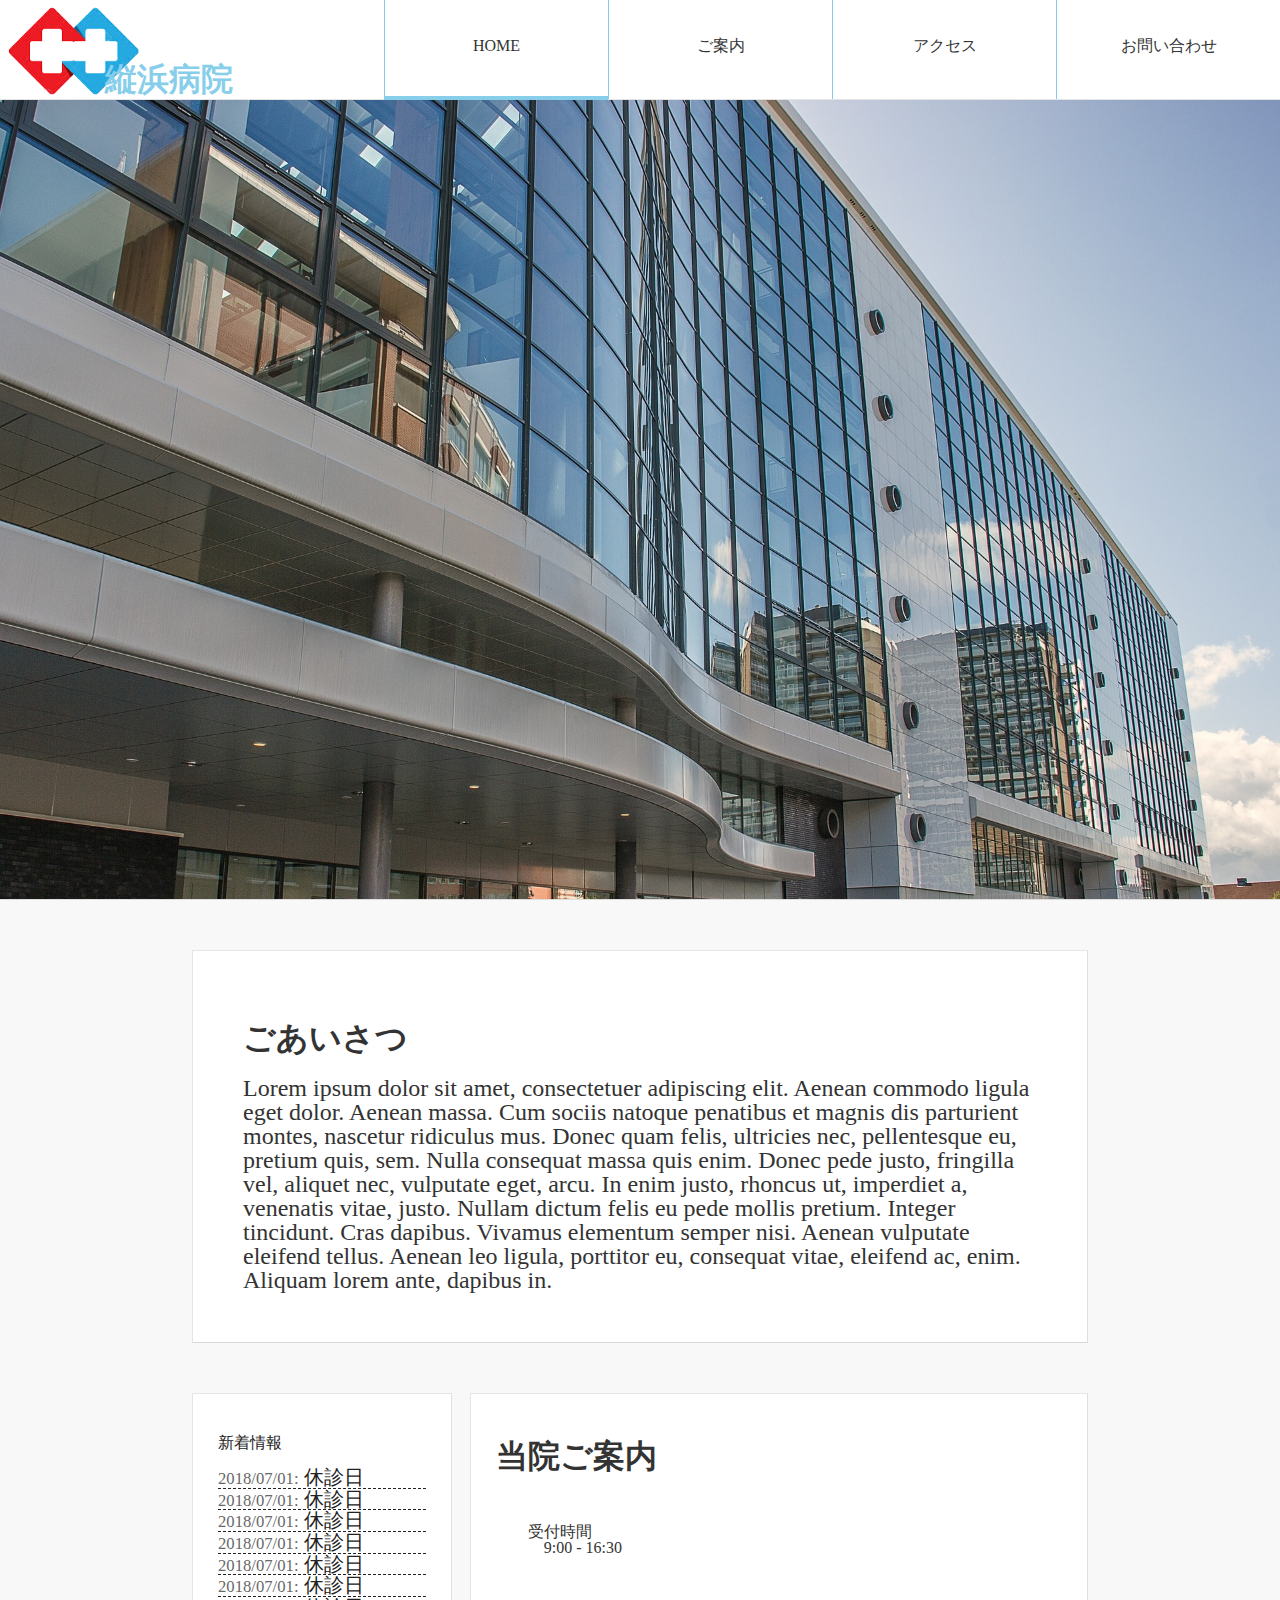
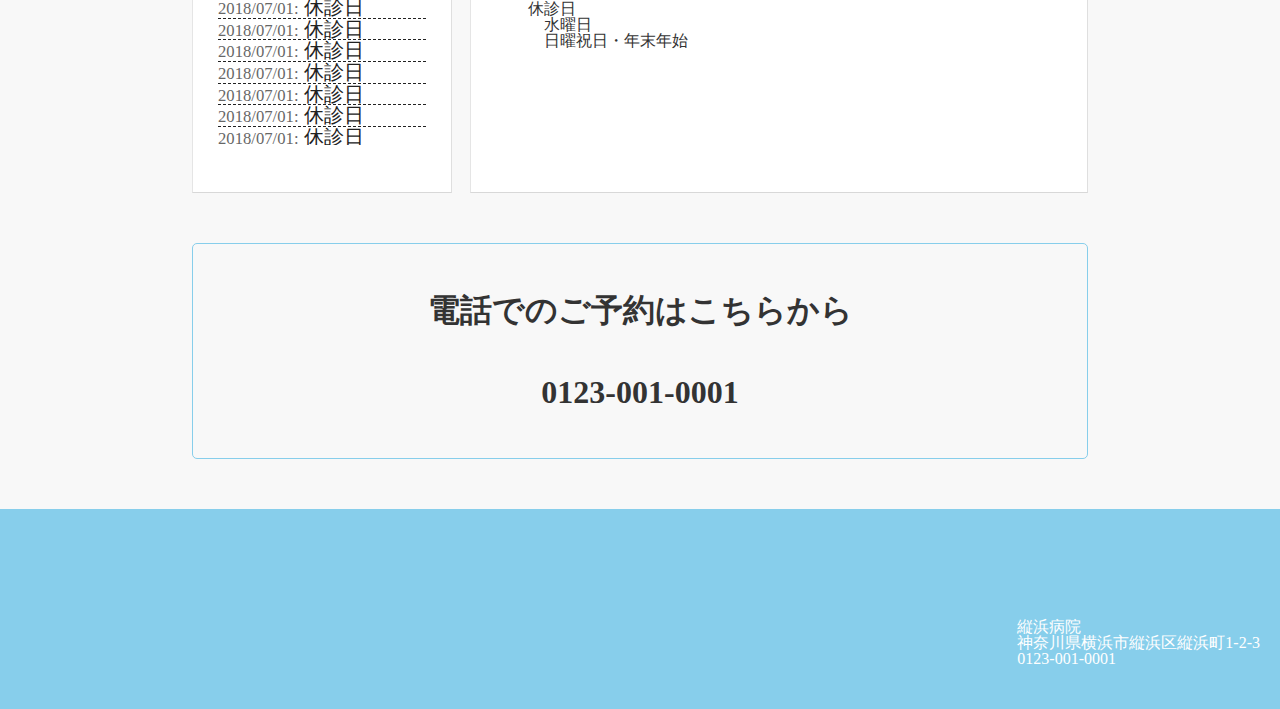
<file: index.html>
<!DOCTYPE html>
<html>
    <head>
        <meta charset="utf-8">
        <meta name="viewport" content="width=device-width,initial-scale=1">
        <title>縦浜病院>HOME</title>
        <link rel="stylesheet" href="css/reset.css">
        <link rel="stylesheet" href="css/style.css">
        <link rel="stylesheet" href="https://use.fontawesome.com/releases/v5.1.0/css/all.css" integrity="sha384-lKuwvrZot6UHsBSfcMvOkWwlCMgc0TaWr+30HWe3a4ltaBwTZhyTEggF5tJv8tbt" crossorigin="anonymous">
        <script src="js/jquery-2.1.4.min.js"></script>
    </head>
    <body>
        <!-- header -->
        <header class="fix">
            <div>
                <a href="index.html"><img src="images/logo.png" alt="Logo">
                <h1 id="logo_title">縦浜病院</h1></a>
            </div>
            <nav>
                <ul>
                    <li class="selected_nav"><a href="index.html">HOME</a></li>
                    <li class="animation_border"><a href="guide.html">ご案内</a></li>
                    <li class="animation_border"><a href="access.html">アクセス</a></li>
                    <li class="animation_border"><a href="contact.html">お問い合わせ</a></li>
                </ul>
            </nav>
        </header>
        <!-- wrapper -->
        <div id="wrapper">
            <!-- fiexed header blank-->
            <div id="header_blank"></div>
            <!-- main -->
            <div id="main">
                <!-- top -->
                <div id="top_photo">
                    <ul>
                      <li><img src="images/hospital_front.jpg" alt="img1"></li>
                      <li><img src="images/hospital_far.png" alt="img2"></li>
                      <li><img src="images/human.png" alt="img3"></li>
                    </ul>
                    <!--                        スライドショーの高さ保管用-->
                    <img src="images/backscreen.png" alt="img3" id="box">
                </div>

                <!-- hello -->
                <div id="hello">
                    <h1>ごあいさつ</h1>
                    <h3>Lorem ipsum dolor sit amet, consectetuer adipiscing elit. Aenean commodo ligula eget dolor. Aenean massa. Cum sociis natoque penatibus et magnis dis parturient montes, nascetur ridiculus mus. Donec quam felis, ultricies nec, pellentesque eu, pretium quis, sem. Nulla consequat massa quis enim. Donec pede justo, fringilla vel, aliquet nec, vulputate eget, arcu. In enim justo, rhoncus ut, imperdiet a, venenatis vitae, justo. Nullam dictum felis eu pede mollis pretium. Integer tincidunt. Cras dapibus. Vivamus elementum semper nisi. Aenean vulputate eleifend tellus. Aenean leo ligula, porttitor eu, consequat vitae, eleifend ac, enim. Aliquam lorem ante, dapibus in.</h3>
                </div>

                <!-- news and guide -->
                <div id="newsguide" class="fix">
                    <div id="news">
                        <p>新着情報</p>
                        <ol>
                            <li><small>2018/07/01:</small> 休診日</li>
                            <li><small>2018/07/01:</small> 休診日</li>
                            <li><small>2018/07/01:</small> 休診日</li>
                            <li><small>2018/07/01:</small> 休診日</li>
                            <li><small>2018/07/01:</small> 休診日</li>
                            <li><small>2018/07/01:</small> 休診日</li>
                            <li><small>2018/07/01:</small> 休診日</li>
                            <li><small>2018/07/01:</small> 休診日</li>
                            <li><small>2018/07/01:</small> 休診日</li>
                            <li><small>2018/07/01:</small> 休診日</li>
                            <li><small>2018/07/01:</small> 休診日</li>
                            <li><small>2018/07/01:</small> 休診日</li>
                            <li><small>2018/07/01:</small> 休診日</li>
                            <li><small>2018/07/01:</small> 休診日</li>
                            <li><small>2018/07/01:</small> 休診日</li>
                            <li><small>2018/07/01:</small> 休診日</li>
                            <li><small>2018/07/01:</small> 休診日</li>
                            <li><small>2018/07/01:</small> 休診日</li>
                            <li><small>2018/07/01:</small> 休診日</li>
                        </ol>
                    </div>

                    <div id="guide">
                        <h1>当院ご案内</h1>
                        <ol>
                            受付時間
                            <li>9:00 - 16:30</li>
                        </ol>
                        <ol>
                            休診日
                            <li>水曜日</li>
                            <li>日曜祝日・年末年始</li>
                        </ol>
                    </div>
                </div>

                <!-- call contents -->
                <div class="call">
                    <h1 id="call_title">電話でのご予約はこちらから</h1>
                    <h1 id="call_num"><i class="fas fa-phone"></i> 0123-001-0001</h1>
                </div>
            </div>
        </div>

        <!-- footer -->
        <footer>
            <ul>
                <li>縦浜病院</li>
                <li>神奈川県横浜市縦浜区縦浜町1-2-3
                <li><i class="fas fa-phone"></i> 0123-001-0001</li>
            </ul>
        </footer>
        <script>
            $(document).ready(function(){
                var count = $("#top_photo li").length;
                var current = 1;
                var next = 2;
                var interval = 3000;
                var duration = 500;
                var timer;
                
                console.log(count);
                
                $("#top_photo li:not(:first-child)").hide();
                
                timer = setInterval(slideTimer, interval);
                
                function slideTimer(){
                    $("#top_photo li:nth-child(+" + current + ")").fadeOut(duration);
                    $("#top_photo li:nth-child(+" + next + ")").fadeIn(duration);
                    
                    current = next;
                    next = ++next;
                    
                    if(next > count) {
                        next = 1;
                    }
                };
            });
        </script>
    </body>
</html>
</file>
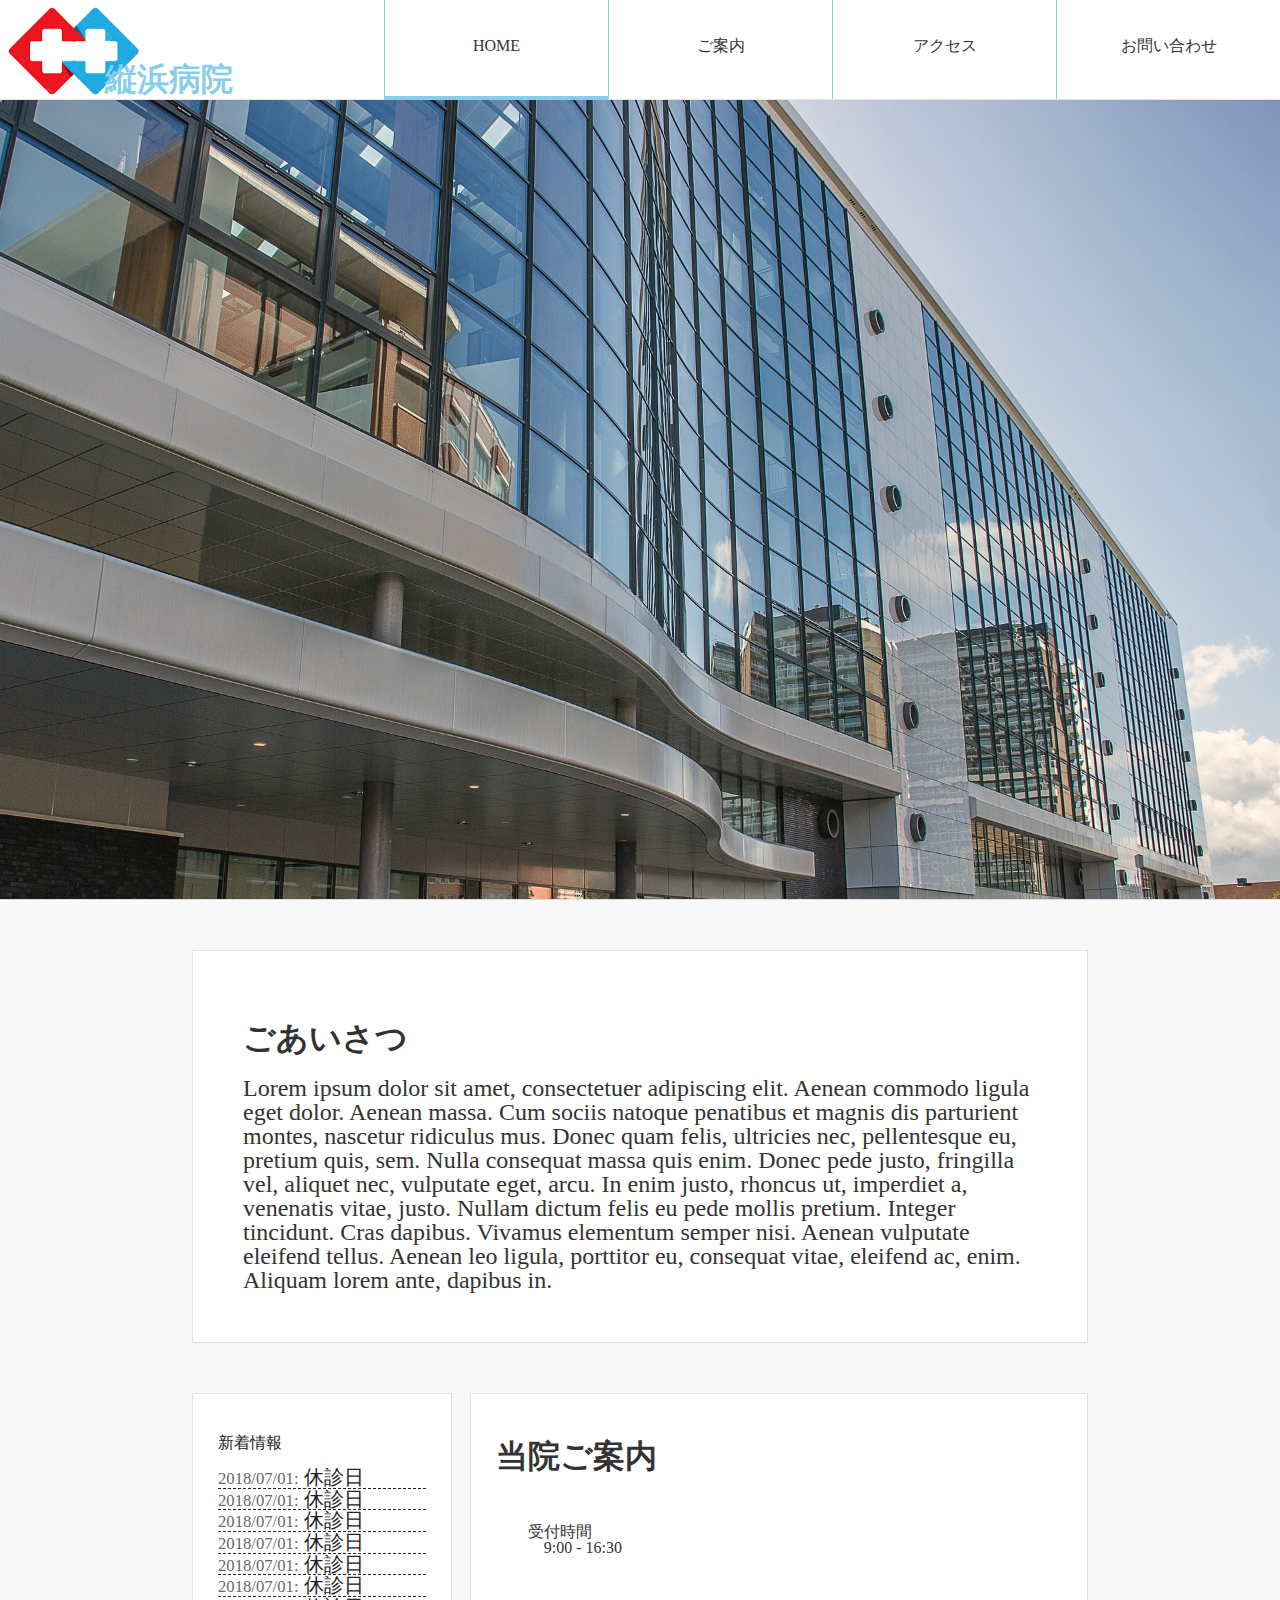
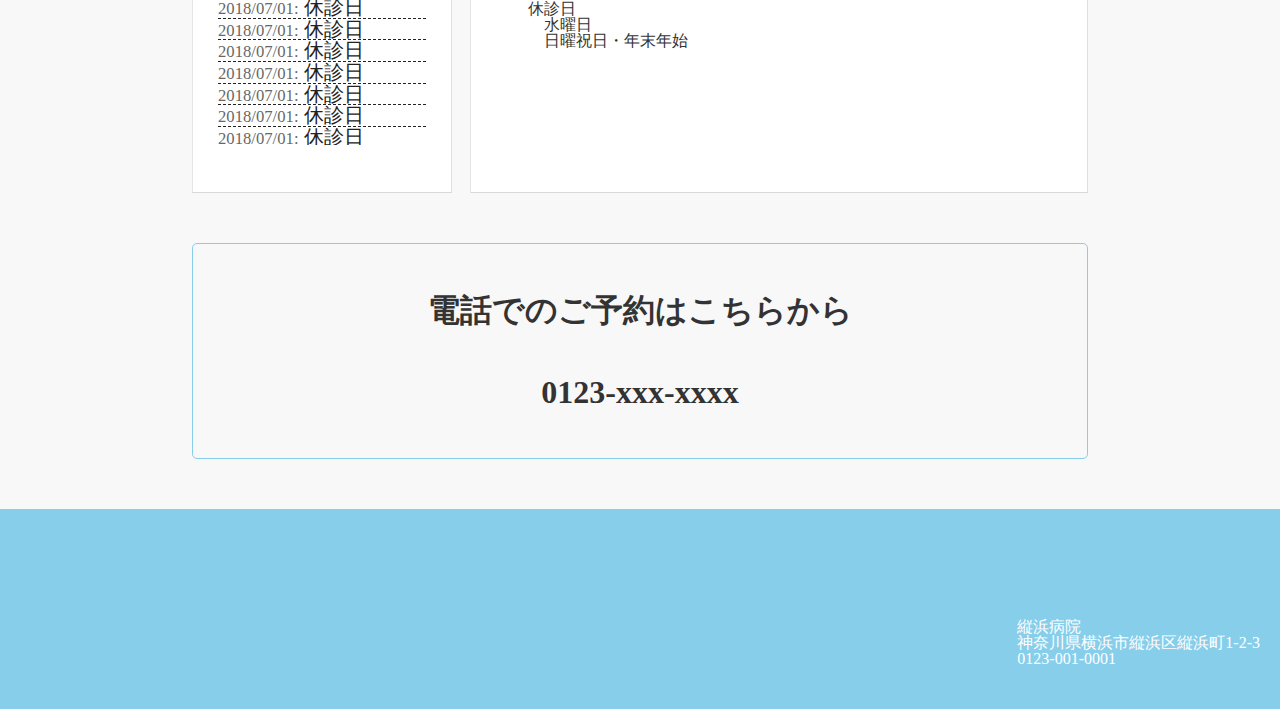
<file: docs/index.html>
<!DOCTYPE html>
<html>
    <head>
        <meta charset="utf-8">
        <meta name="viewport" content="width=device-width,initial-scale=1">
        <title>縦浜病院>HOME</title>
        <link rel="stylesheet" href="css/reset.css">
        <link rel="stylesheet" href="css/style.css">
        <link rel="stylesheet" href="https://use.fontawesome.com/releases/v5.1.0/css/all.css" integrity="sha384-lKuwvrZot6UHsBSfcMvOkWwlCMgc0TaWr+30HWe3a4ltaBwTZhyTEggF5tJv8tbt" crossorigin="anonymous">
        <script src="js/jquery-2.1.4.min.js"></script>
    </head>
    <body>
        <!-- header -->
        <header class="fix">
            <div>
                <a href="index.html"><img src="images/logo.png" alt="Logo">
                <h1 id="logo_title">縦浜病院</h1></a>
            </div>
            <nav>
                <ul>
                    <li class="selected_nav"><a href="index.html">HOME</a></li>
                    <li class="animation_border"><a href="guide.html">ご案内</a></li>
                    <li class="animation_border"><a href="access.html">アクセス</a></li>
                    <li class="animation_border"><a href="contact.html">お問い合わせ</a></li>
                </ul>
            </nav>
        </header>
        <!-- wrapper -->
        <div id="wrapper">
            <!-- fiexed header blank-->
            <div id="header_blank"></div>
            <!-- main -->
            <div id="main">
                <!-- top -->
                <div id="top_photo">
                    <ul>
                      <li><img src="images/hospital_front.jpg" alt="img1"></li>
                      <li><img src="images/hospital_far.png" alt="img2"></li>
                      <li><img src="images/human.png" alt="img3"></li>
                    </ul>
                    <!--                        スライドショーの高さ保管用-->
                    <img src="images/backscreen.png" alt="img3" id="box">
                </div>

                <!-- hello -->
                <div id="hello">
                    <h1>ごあいさつ</h1>
                    <h3>Lorem ipsum dolor sit amet, consectetuer adipiscing elit. Aenean commodo ligula eget dolor. Aenean massa. Cum sociis natoque penatibus et magnis dis parturient montes, nascetur ridiculus mus. Donec quam felis, ultricies nec, pellentesque eu, pretium quis, sem. Nulla consequat massa quis enim. Donec pede justo, fringilla vel, aliquet nec, vulputate eget, arcu. In enim justo, rhoncus ut, imperdiet a, venenatis vitae, justo. Nullam dictum felis eu pede mollis pretium. Integer tincidunt. Cras dapibus. Vivamus elementum semper nisi. Aenean vulputate eleifend tellus. Aenean leo ligula, porttitor eu, consequat vitae, eleifend ac, enim. Aliquam lorem ante, dapibus in.</h3>
                </div>

                <!-- news and guide -->
                <div id="newsguide" class="fix">
                    <div id="news">
                        <p>新着情報</p>
                        <ol>
                            <li><small>2018/07/01:</small> 休診日</li>
                            <li><small>2018/07/01:</small> 休診日</li>
                            <li><small>2018/07/01:</small> 休診日</li>
                            <li><small>2018/07/01:</small> 休診日</li>
                            <li><small>2018/07/01:</small> 休診日</li>
                            <li><small>2018/07/01:</small> 休診日</li>
                            <li><small>2018/07/01:</small> 休診日</li>
                            <li><small>2018/07/01:</small> 休診日</li>
                            <li><small>2018/07/01:</small> 休診日</li>
                            <li><small>2018/07/01:</small> 休診日</li>
                            <li><small>2018/07/01:</small> 休診日</li>
                            <li><small>2018/07/01:</small> 休診日</li>
                            <li><small>2018/07/01:</small> 休診日</li>
                            <li><small>2018/07/01:</small> 休診日</li>
                            <li><small>2018/07/01:</small> 休診日</li>
                            <li><small>2018/07/01:</small> 休診日</li>
                            <li><small>2018/07/01:</small> 休診日</li>
                            <li><small>2018/07/01:</small> 休診日</li>
                            <li><small>2018/07/01:</small> 休診日</li>
                        </ol>
                    </div>

                    <div id="guide">
                        <h1>当院ご案内</h1>
                        <ol>
                            受付時間
                            <li>9:00 - 16:30</li>
                        </ol>
                        <ol>
                            休診日
                            <li>水曜日</li>
                            <li>日曜祝日・年末年始</li>
                        </ol>
                    </div>
                </div>

                <!-- call contents -->
                <div class="call">
                    <h1 id="call_title">電話でのご予約はこちらから</h1>
                    <h1 id="call_num"><i class="fas fa-phone"></i> 0123-xxx-xxxx</h1>
                </div>
            </div>
        </div>

        <!-- footer -->
        <footer>
            <ul>
                <li>縦浜病院</li>
                <li>神奈川県横浜市縦浜区縦浜町1-2-3
                <li><i class="fas fa-phone"></i> 0123-001-0001</li>
            </ul>
        </footer>
        <script>
            $(document).ready(function(){
                var count = $("#top_photo li").length;
                var current = 1;
                var next = 2;
                var interval = 3000;
                var duration = 500;
                var timer;
                
                console.log(count);
                
                $("#top_photo li:not(:first-child)").hide();
                
                timer = setInterval(slideTimer, interval);
                
                function slideTimer(){
                    $("#top_photo li:nth-child(+" + current + ")").fadeOut(duration);
                    $("#top_photo li:nth-child(+" + next + ")").fadeIn(duration);
                    
                    current = next;
                    next = ++next;
                    
                    if(next > count) {
                        next = 1;
                    }
                };
            });
        </script>
    </body>
</html>
</file>
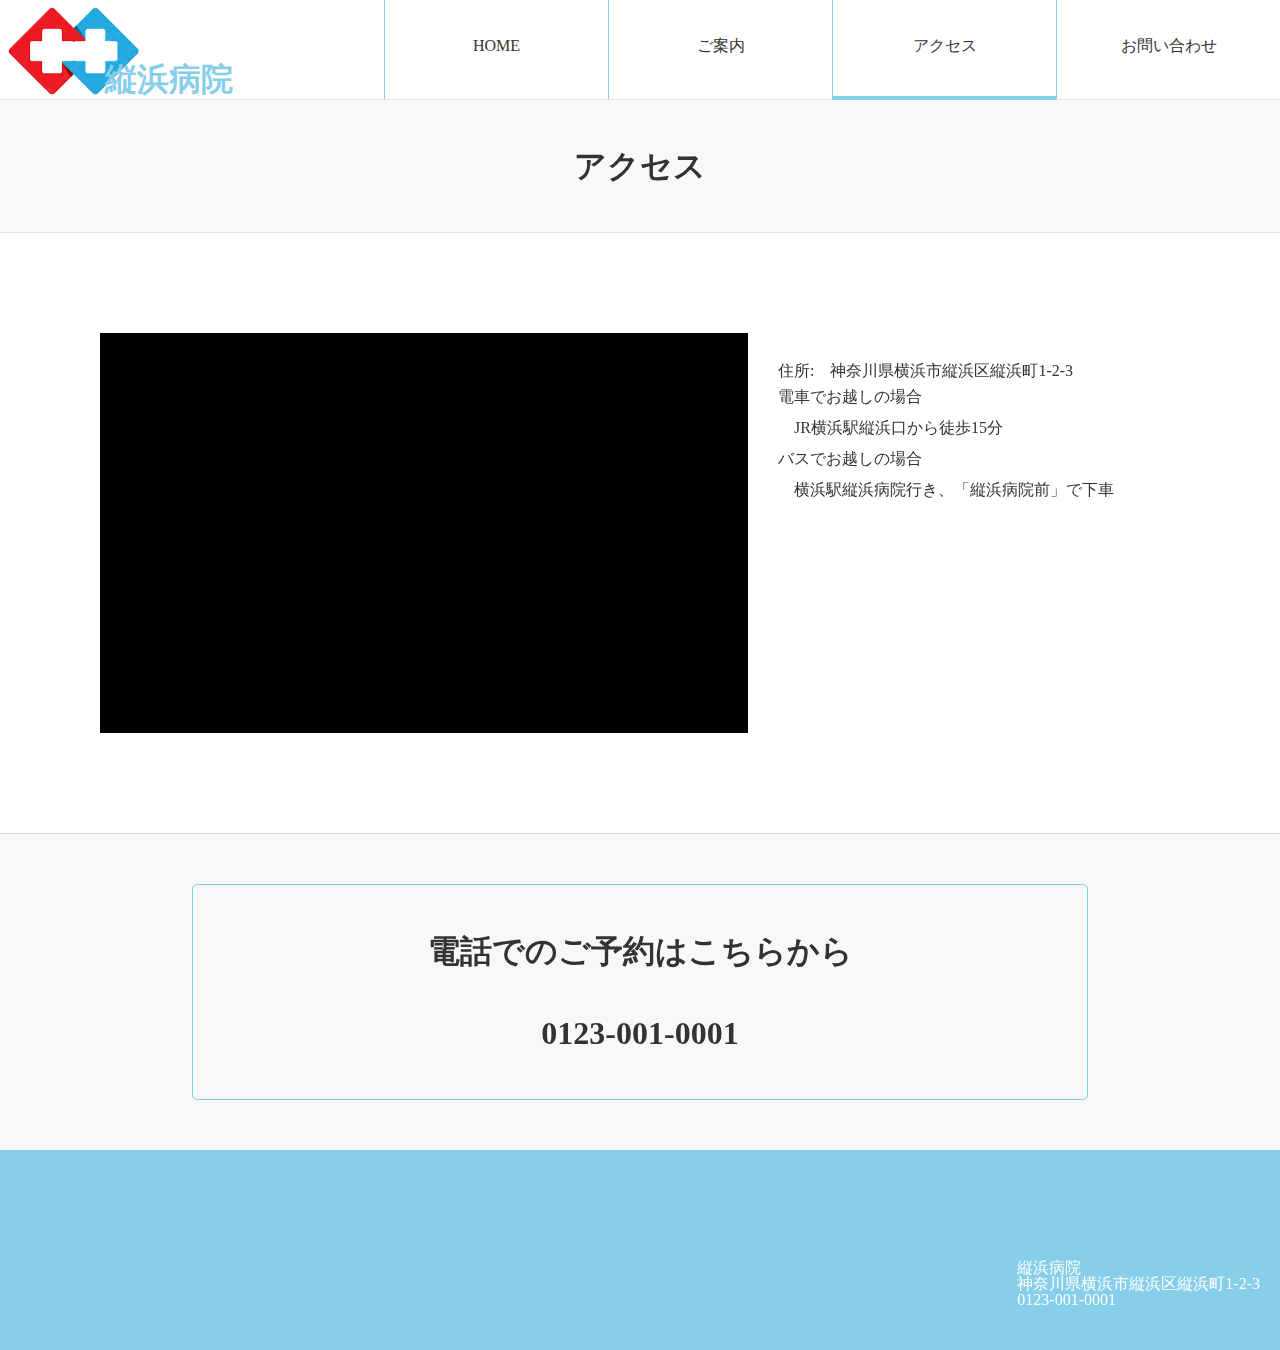
<file: access.html>
<!DOCTYPE html>
<html>
    <head>
        <meta charset="utf-8">
        <meta name="viewport" content="width=device-width,initial-scale=1">
        <title>縦浜病院＞アクセス</title>
        <link rel="stylesheet" href="css/reset.css">
        <link rel="stylesheet" href="css/style.css">
        <link rel="stylesheet" href="https://use.fontawesome.com/releases/v5.1.0/css/all.css" integrity="sha384-lKuwvrZot6UHsBSfcMvOkWwlCMgc0TaWr+30HWe3a4ltaBwTZhyTEggF5tJv8tbt" crossorigin="anonymous">
    </head>
    <body>
        <!-- header -->
        <header class="fix"s>
            <div>
                <a href="index.html"><img src="images/logo.png" alt="Logo">
                <h1 id="logo_title">縦浜病院</h1></a>
            </div>
            <nav>
                <ul>
                    <li class="animation_border"><a href="index.html">HOME</a></li>
                    <li class="animation_border"><a href="guide.html">ご案内</a></li>
                    <li class="selected_nav"><a href="access.html">アクセス</a></li>
                    <li class="animation_border"><a href="contact.html">お問い合わせ</a></li>
                </ul>
            </nav>
        </header>
        <!-- wrapper -->
        <div id="wrapper">
            <!-- fiexed header blank-->
            <div id="header_blank"></div>
            <!-- main -->
            <div id="main">

                <h1 class="main_title">アクセス</h1>
                
                <!-- mal -->
                <div id="a_map" class="fix">
                    <div id="image">
                        <iframe src="https://www.google.com/maps/embed?pb=!1m18!1m12!1m3!1d6499.290780447465!2d139.61909884170578!3d35.46357252494674!2m3!1f0!2f0!3f0!3m2!1i1024!2i768!4f13.1!3m3!1m2!1s0x60185c0df6cfd2f1%3A0xbbbca6f36b5235f5!2z5qiq5rWc6aeF!5e0!3m2!1sja!2sjp!4v1530588215936" width="100%" height="100%" frameborder="0" style="border:0" allowfullscreen></iframe>
                    </div>

                    <div id="detail">
                        <div id="adress">
                            <dl class="fix">
                                <dt>住所:</dt>
                                <dd>神奈川県横浜市縦浜区縦浜町1-2-3</dd>
                            </dl>
                        </div>
                        <div id="route">
                            <dl>
                                <dt>
                                    電車でお越しの場合
                                </dt>
                                <dd>
                                    JR横浜駅縦浜口から徒歩15分
                                </dd>
                                <dt>
                                    バスでお越しの場合
                                </dt>
                                <dd>
                                    横浜駅縦浜病院行き、「縦浜病院前」で下車
                                </dd>
                            </dl>
                        </div>
                    </div>
                </div>
                <!-- call contents -->
                <div class="call">
                    <h1 id="call_title">電話でのご予約はこちらから</h1>
                    <h1 id="call_num"><i class="fas fa-phone"></i> 0123-001-0001</h1>
                </div>
            </div>
        </div>

        <!-- footer -->
        <footer>
            <ul>
                <li>縦浜病院</li>
                <li>神奈川県横浜市縦浜区縦浜町1-2-3
                <li><i class="fas fa-phone"></i> 0123-001-0001</li>
            </ul>
        </footer>
    </body>
</html>
</file>
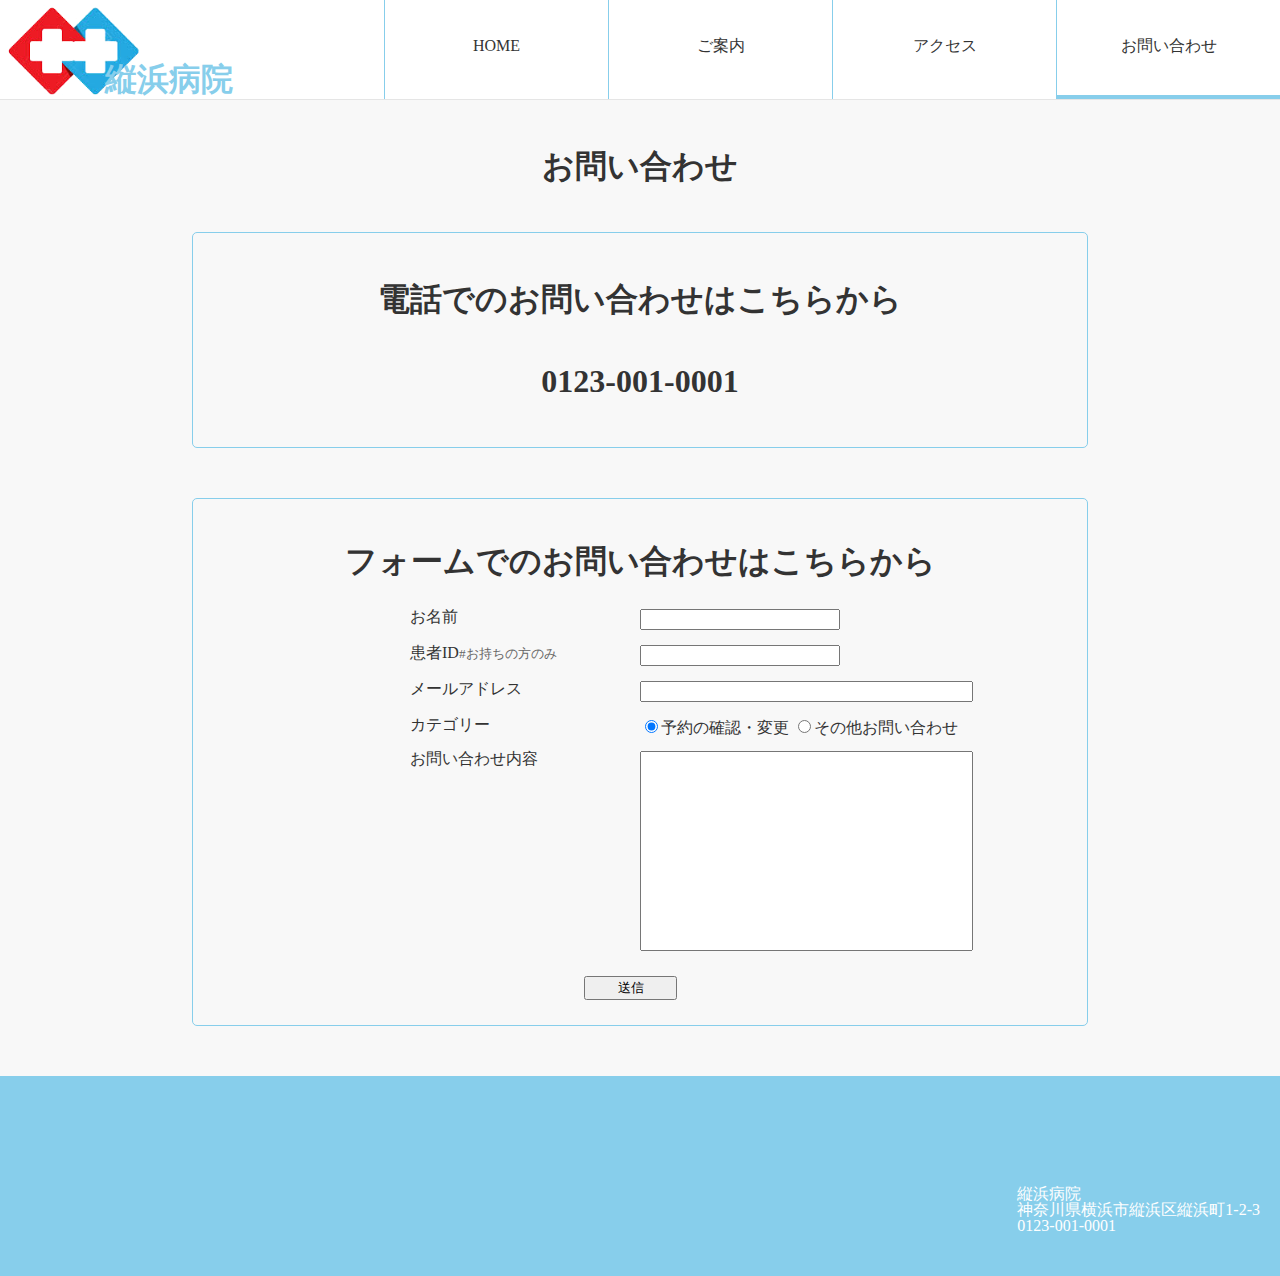
<file: contact.html>
<!DOCTYPE html>
<html>
    <head>
        <meta charset="utf-8">
        <meta name="viewport" content="width=device-width,initial-scale=1">
        <title>縦浜病院＞お問い合わせ</title>
        <link rel="stylesheet" href="css/reset.css">
        <link rel="stylesheet" href="css/style.css">
        <link rel="stylesheet" href="https://use.fontawesome.com/releases/v5.1.0/css/all.css" integrity="sha384-lKuwvrZot6UHsBSfcMvOkWwlCMgc0TaWr+30HWe3a4ltaBwTZhyTEggF5tJv8tbt" crossorigin="anonymous">
    </head>
    <body>
        <!-- header -->
        <header class="fix">
            <div>
                <a href="index.html"><img src="images/logo.png" alt="Logo">
                <h1 id="logo_title">縦浜病院</h1></a>
            </div>
            <nav>
                <ul>
                    <li class="animation_border"><a href="index.html">HOME</a></li>
                    <li class="animation_border"><a href="guide.html">ご案内</a></li>
                    <li class="animation_border"><a href="access.html">アクセス</a></li>
                    <li class="selected_nav"><a href="contact.html">お問い合わせ</a></li>
                </ul>
            </nav>
        </header>
        <!-- wrapper -->
        <div id="wrapper">
            <!-- fiexed header blank-->
            <div id="header_blank"></div>
            <!-- main -->
            <div id="main">
                <h1 class="main_title">お問い合わせ</h1>

                <!-- call contents -->
                <div class="call">
                    <h1 id="call_title">電話でのお問い合わせはこちらから</h1>
                    <h1 id="call_num"><i class="fas fa-phone"></i> 0123-001-0001</h1>
                </div>

                <!-- <div class="fix"></div> -->

                <!-- form -->
                <div id="form" class="fix">
                    <h1>フォームでのお問い合わせはこちらから</h1>
                    <form method="post" action="send.html">
                        <dl>
                            <dt>お名前</dt>
                            <dd><input type="text" name="name" required id="name"></dd>
                            <dt>患者ID<small>#お持ちの方のみ</small></dt>
                            <dd><input type="text" name="id" id="id"></dd>
                            <dt>メールアドレス</dt>
                            <dd><input type="text" name="mail" required id="mail"></dd>
                            <dt>カテゴリー</dt>
                            <dd>
                                <label><input type="radio" name="category" id="one" value="予約の確認・変更" checked>予約の確認・変更</label>
                                <label><input type="radio" name="category" id="two" value="その他お問い合わせ">その他お問い合わせ</label>
                            </dd>
                            <dt>お問い合わせ内容</dt>
                            <dd><textarea name="detail" id="detail"></textarea></dd>
                            <div class="fix"></div>
                        </dl>
                        <p id="submit_button">
                            <input type="submit" id="submit_button" value="送信">
                        </p>
                    </form>
                </div>
            </div>
        </div>

        <!-- footer -->
        <footer>
            <ul>
                <li>縦浜病院</li>
                <li>神奈川県横浜市縦浜区縦浜町1-2-3
                <li><i class="fas fa-phone"></i> 0123-001-0001</li>
            </ul>
        </footer>
    </body>
</html>
</file>
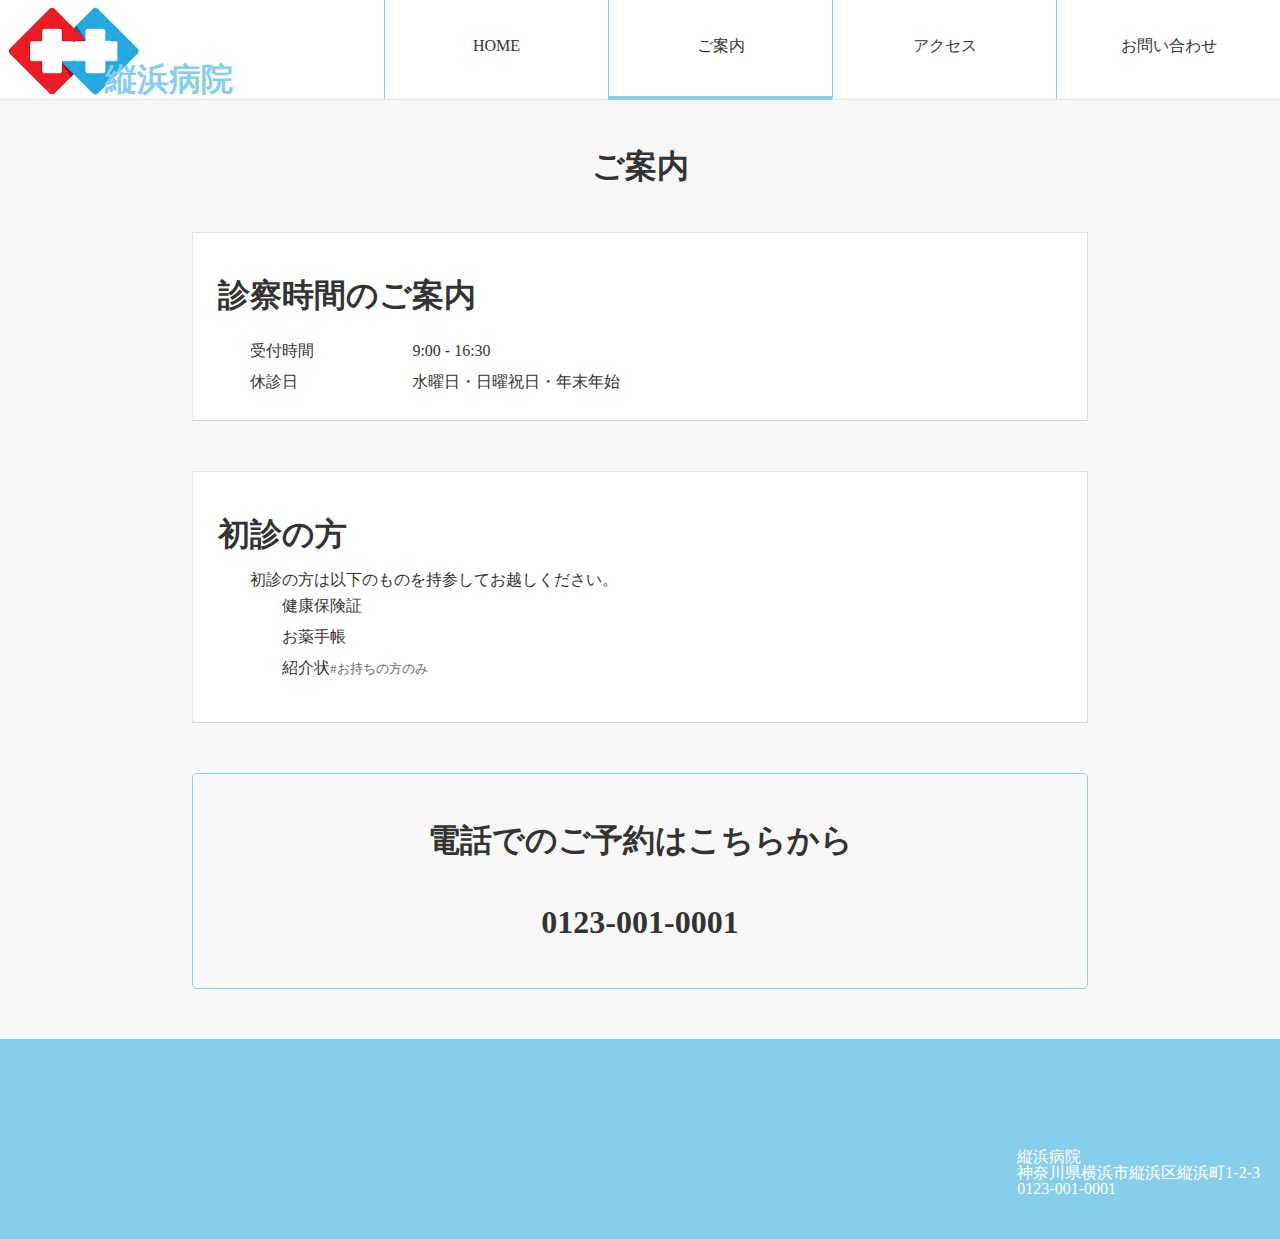
<file: guide.html>
<!DOCTYPE html>
<html>
    <head>
        <meta charset="utf-8">
        <meta name="viewport" content="width=device-width,initial-scale=1">
        <title>縦浜病院>ご案内</title>
        <link rel="stylesheet" href="css/reset.css">
        <link rel="stylesheet" href="css/style.css">
        <link rel="stylesheet" href="https://use.fontawesome.com/releases/v5.1.0/css/all.css" integrity="sha384-lKuwvrZot6UHsBSfcMvOkWwlCMgc0TaWr+30HWe3a4ltaBwTZhyTEggF5tJv8tbt" crossorigin="anonymous">
    </head>
    <body>
        <!-- header -->
        <header class="fix">
            <div>
                <a href="index.html"><img src="images/logo.png" alt="Logo">
                <h1 id="logo_title">縦浜病院</h1></a>
            </div>
            <nav>
                <ul>
                    <li class="animation_border"><a href="index.html">HOME</a></li>
                    <li class="selected_nav"><a href="guide.html">ご案内</a></li>
                    <li class="animation_border"><a href="access.html">アクセス</a></li>
                    <li class="animation_border"><a href="contact.html">お問い合わせ</a></li>
                </ul>
            </nav>
        </header>
        <!-- wrapper -->
        <div id="wrapper">
            <!-- fiexed header blank-->
            <div id="header_blank"></div>
            <!-- main -->
            <div id="main">
                <h1 class="main_title">ご案内</h1>

                <!-- guide -->
                <div id="g_guide" class="fix">
                    <h1>診察時間のご案内</h1>
                    <dl>
                        <dt>受付時間</dt>
                        <dd class="fix">9:00 - 16:30</dd>
                        <dt>休診日</dt>
                        <dd class="fix">水曜日・日曜祝日・年末年始</dd>
                    </dl>
                </div>

                <!-- first -->
                <div id="g_first">
                    <h1>初診の方</h1>
                    <ol>
                        初診の方は以下のものを持参してお越しください。
                        <li><i class="far fa-square"></i>健康保険証</li>
                        <li><i class="far fa-square"></i>お薬手帳</li>
                        <li><i class="far fa-square"></i>紹介状<small>#お持ちの方のみ</small></li>
                    </ol>
                </div>

                <!-- call contents -->
                <div class="call">
                    <h1 id="call_title">電話でのご予約はこちらから</h1>
                    <h1 id="call_num"><i class="fas fa-phone"></i> 0123-001-0001</h1>
                </div>
            </div>
        </div>

        <!-- footer -->
        <footer>
            <ul>
                <li>縦浜病院</li>
                <li>神奈川県横浜市縦浜区縦浜町1-2-3
                <li><i class="fas fa-phone"></i> 0123-001-0001</li>
            </ul>
        </footer>
    </body>
</html>
</file>
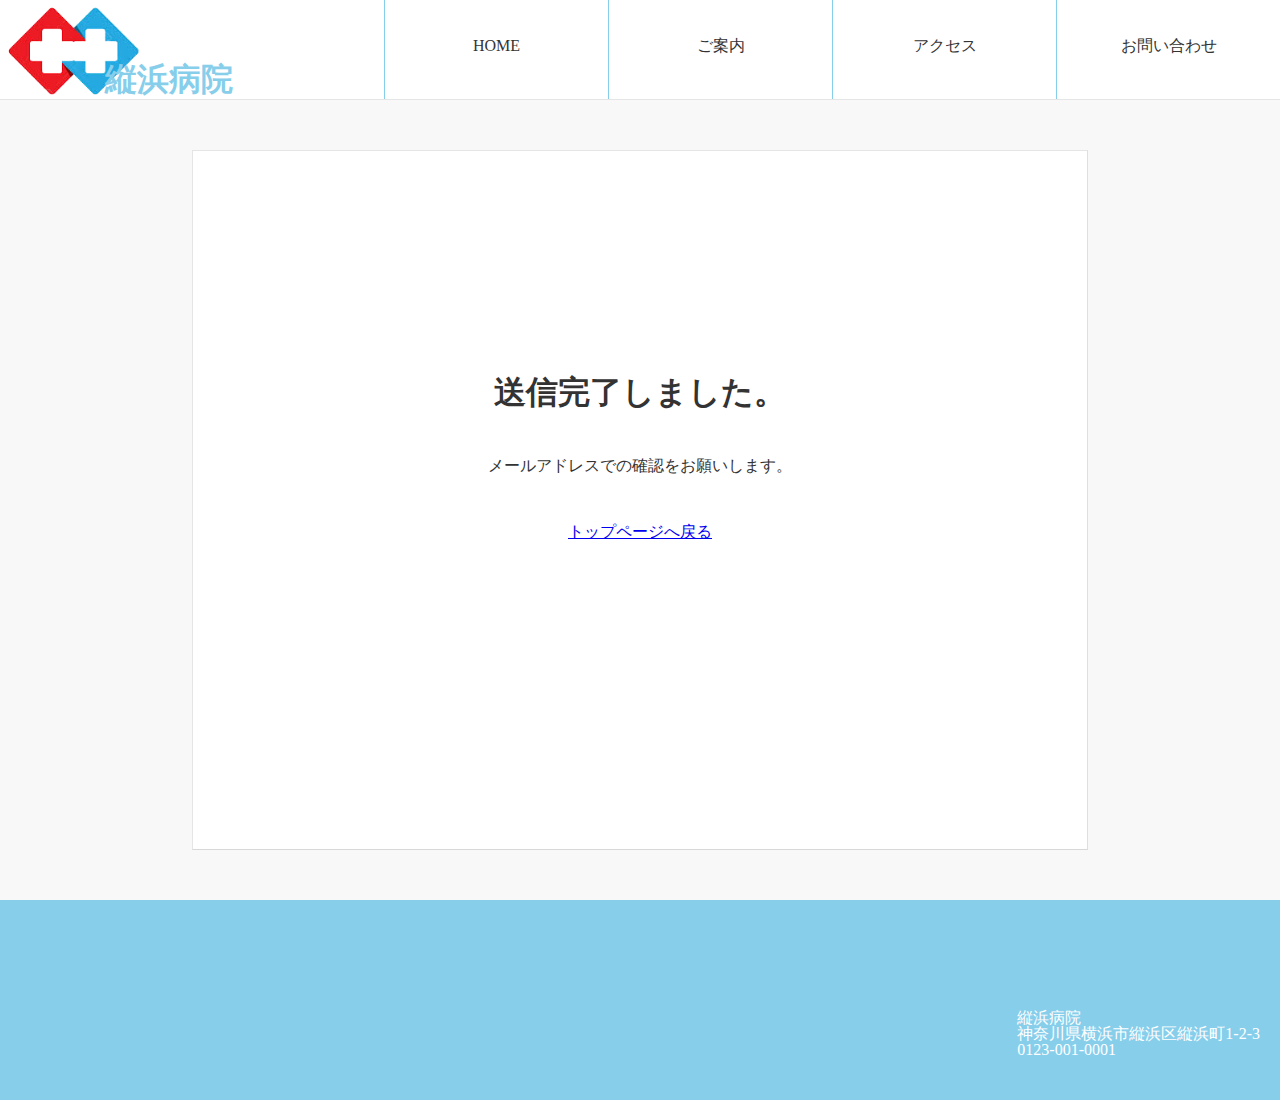
<file: send.html>
<!DOCTYPE html>
<html>
    <head>
        <meta charset="utf-8">
        <meta name="viewport" content="width=device-width,initial-scale=1">
        <title>縦浜病院</title>
        <link rel="stylesheet" href="css/reset.css">
        <link rel="stylesheet" href="css/style.css">
        <link rel="stylesheet" href="https://use.fontawesome.com/releases/v5.1.0/css/all.css" integrity="sha384-lKuwvrZot6UHsBSfcMvOkWwlCMgc0TaWr+30HWe3a4ltaBwTZhyTEggF5tJv8tbt" crossorigin="anonymous">
    </head>
    <body>
        <!-- header -->
        <header class="fix">
            <div>
                <a href="index.html"><img src="images/logo.png" alt="Logo">
                <h1 id="logo_title">縦浜病院</h1></a>
            </div>
            <nav>
                <ul>
                    <li class="animation_border"><a href="index.html">HOME</a></li>
                    <li class="animation_border"><a href="guide.html">ご案内</a></li>
                    <li class="animation_border"><a href="access.html">アクセス</a></li>
                    <li class="animation_border"><a href="contact.html">お問い合わせ</a></li>
                </ul>
            </nav>
        </header>
        <!-- wrapper -->
        <div id="wrapper">
            <!-- fiexed header blank-->
            <div id="header_blank"></div>
            <!-- main -->
            <div id="main">

                <div id="message">
                    <h1>送信完了しました。</h1>
                    <h2>メールアドレスでの確認をお願いします。</h2>
                    <a href="index.html">トップページへ戻る</a>
                </div>
            </div>
        </div>

        <!-- footer -->
        <footer>
            <ul>
                <li>縦浜病院</li>
                <li>神奈川県横浜市縦浜区縦浜町1-2-3
                <li><i class="fas fa-phone"></i> 0123-001-0001</li>
            </ul>
        </footer>
    </body>
</html>
</file>
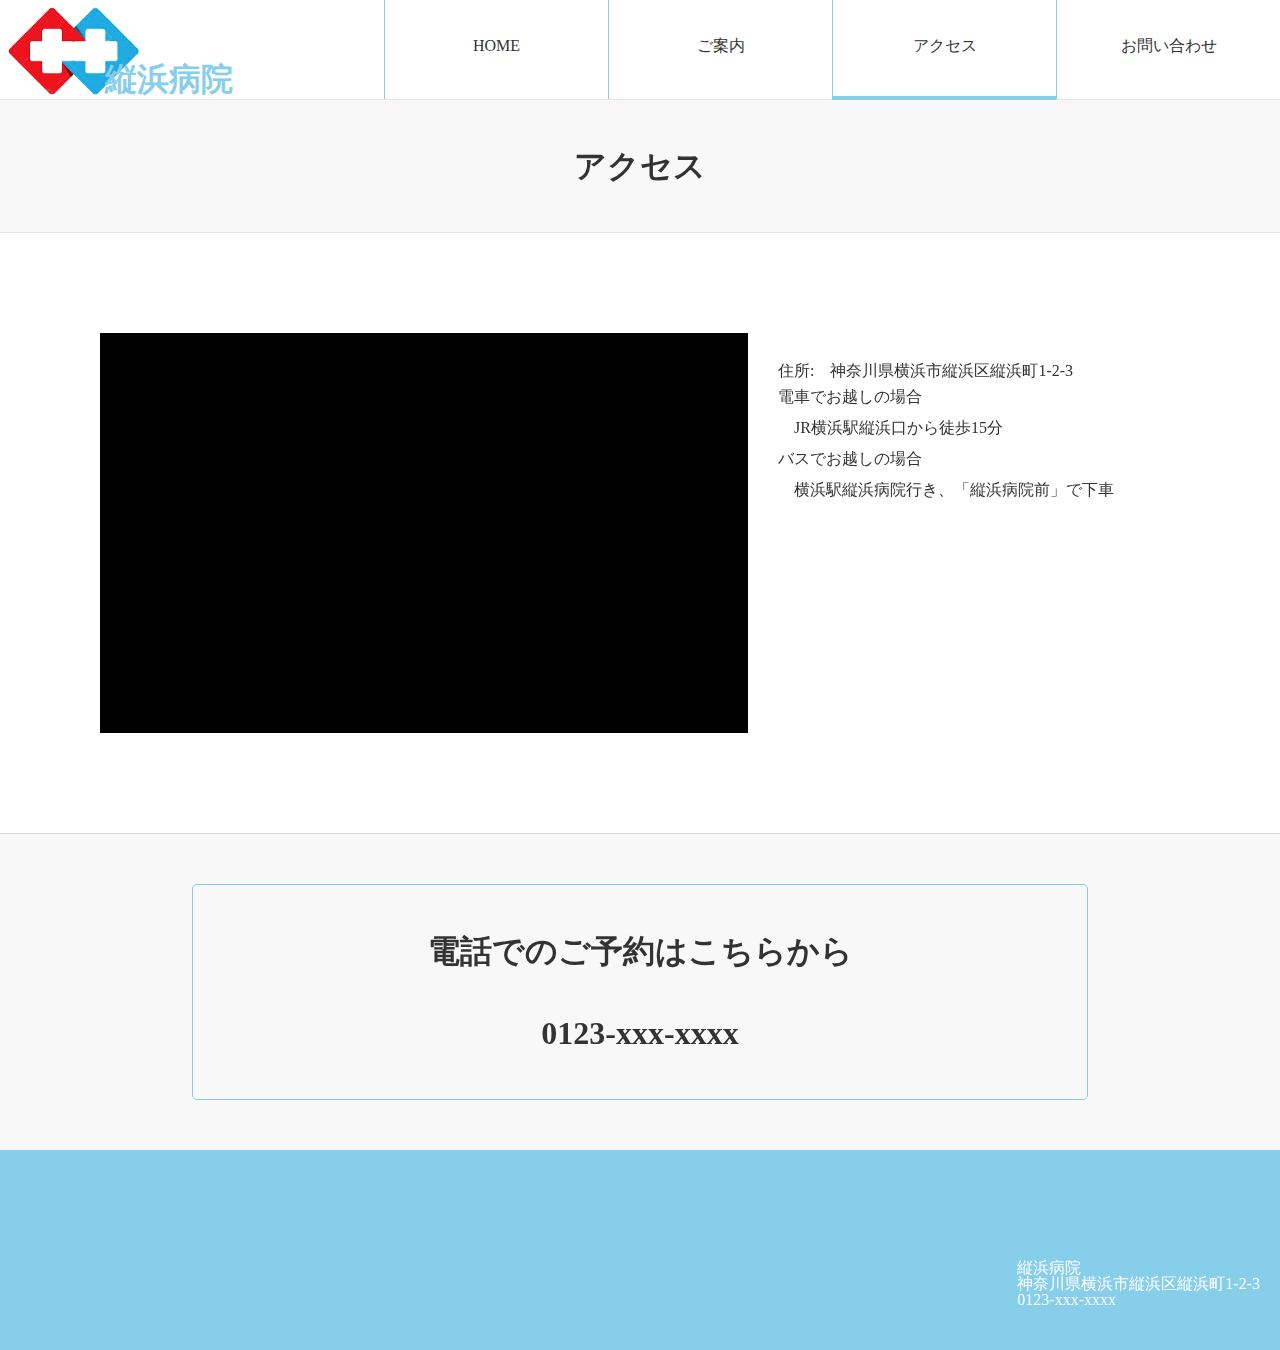
<file: docs/access.html>
<!DOCTYPE html>
<html>
    <head>
        <meta charset="utf-8">
        <meta name="viewport" content="width=device-width,initial-scale=1">
        <title>縦浜病院＞アクセス</title>
        <link rel="stylesheet" href="css/reset.css">
        <link rel="stylesheet" href="css/style.css">
        <link rel="stylesheet" href="https://use.fontawesome.com/releases/v5.1.0/css/all.css" integrity="sha384-lKuwvrZot6UHsBSfcMvOkWwlCMgc0TaWr+30HWe3a4ltaBwTZhyTEggF5tJv8tbt" crossorigin="anonymous">
    </head>
    <body>
        <!-- header -->
        <header class="fix"s>
            <div>
                <a href="index.html"><img src="images/logo.png" alt="Logo">
                <h1 id="logo_title">縦浜病院</h1></a>
            </div>
            <nav>
                <ul>
                    <li class="animation_border"><a href="index.html">HOME</a></li>
                    <li class="animation_border"><a href="guide.html">ご案内</a></li>
                    <li class="selected_nav"><a href="access.html">アクセス</a></li>
                    <li class="animation_border"><a href="contact.html">お問い合わせ</a></li>
                </ul>
            </nav>
        </header>
        <!-- wrapper -->
        <div id="wrapper">
            <!-- fiexed header blank-->
            <div id="header_blank"></div>
            <!-- main -->
            <div id="main">

                <h1 class="main_title">アクセス</h1>
                
                <!-- mal -->
                <div id="a_map" class="fix">
                    <div id="image">
                        <iframe src="https://www.google.com/maps/embed?pb=!1m18!1m12!1m3!1d6499.290780447465!2d139.61909884170578!3d35.46357252494674!2m3!1f0!2f0!3f0!3m2!1i1024!2i768!4f13.1!3m3!1m2!1s0x60185c0df6cfd2f1%3A0xbbbca6f36b5235f5!2z5qiq5rWc6aeF!5e0!3m2!1sja!2sjp!4v1530588215936" width="100%" height="100%" frameborder="0" style="border:0" allowfullscreen></iframe>
                    </div>

                    <div id="detail">
                        <div id="adress">
                            <dl class="fix">
                                <dt>住所:</dt>
                                <dd>神奈川県横浜市縦浜区縦浜町1-2-3</dd>
                            </dl>
                        </div>
                        <div id="route">
                            <dl>
                                <dt>
                                    電車でお越しの場合
                                </dt>
                                <dd>
                                    JR横浜駅縦浜口から徒歩15分
                                </dd>
                                <dt>
                                    バスでお越しの場合
                                </dt>
                                <dd>
                                    横浜駅縦浜病院行き、「縦浜病院前」で下車
                                </dd>
                            </dl>
                        </div>
                    </div>
                </div>
                <!-- call contents -->
                <div class="call">
                    <h1 id="call_title">電話でのご予約はこちらから</h1>
                    <h1 id="call_num"><i class="fas fa-phone"></i> 0123-xxx-xxxx</h1>
                </div>
            </div>
        </div>

        <!-- footer -->
        <footer>
            <ul>
                <li>縦浜病院</li>
                <li>神奈川県横浜市縦浜区縦浜町1-2-3
                <li><i class="fas fa-phone"></i> 0123-xxx-xxxx</li>
            </ul>
        </footer>
    </body>
</html>
</file>
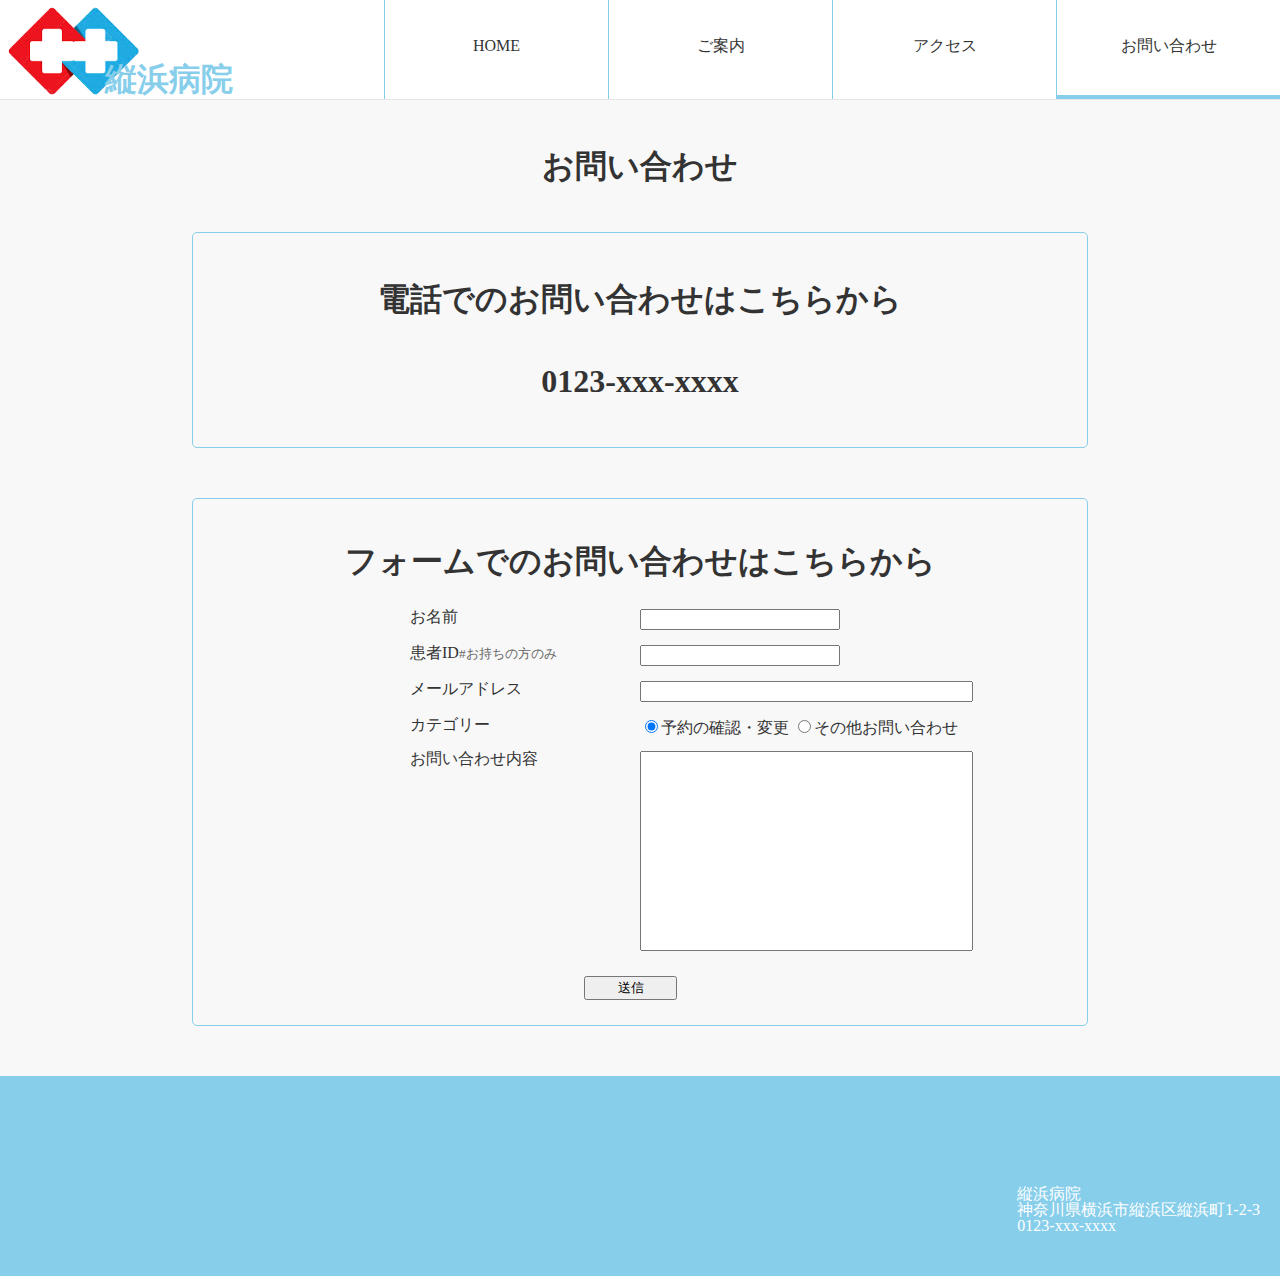
<file: docs/contact.html>
<!DOCTYPE html>
<html>
    <head>
        <meta charset="utf-8">
        <meta name="viewport" content="width=device-width,initial-scale=1">
        <title>縦浜病院＞お問い合わせ</title>
        <link rel="stylesheet" href="css/reset.css">
        <link rel="stylesheet" href="css/style.css">
        <link rel="stylesheet" href="https://use.fontawesome.com/releases/v5.1.0/css/all.css" integrity="sha384-lKuwvrZot6UHsBSfcMvOkWwlCMgc0TaWr+30HWe3a4ltaBwTZhyTEggF5tJv8tbt" crossorigin="anonymous">
    </head>
    <body>
        <!-- header -->
        <header class="fix">
            <div>
                <a href="index.html"><img src="images/logo.png" alt="Logo">
                <h1 id="logo_title">縦浜病院</h1></a>
            </div>
            <nav>
                <ul>
                    <li class="animation_border"><a href="index.html">HOME</a></li>
                    <li class="animation_border"><a href="guide.html">ご案内</a></li>
                    <li class="animation_border"><a href="access.html">アクセス</a></li>
                    <li class="selected_nav"><a href="contact.html">お問い合わせ</a></li>
                </ul>
            </nav>
        </header>
        <!-- wrapper -->
        <div id="wrapper">
            <!-- fiexed header blank-->
            <div id="header_blank"></div>
            <!-- main -->
            <div id="main">
                <h1 class="main_title">お問い合わせ</h1>

                <!-- call contents -->
                <div class="call">
                    <h1 id="call_title">電話でのお問い合わせはこちらから</h1>
                    <h1 id="call_num"><i class="fas fa-phone"></i> 0123-xxx-xxxx</h1>
                </div>

                <!-- <div class="fix"></div> -->

                <!-- form -->
                <div id="form" class="fix">
                    <h1>フォームでのお問い合わせはこちらから</h1>
                    <form method="post" action="send.html">
                        <dl>
                            <dt>お名前</dt>
                            <dd><input type="text" name="name" required id="name"></dd>
                            <dt>患者ID<small>#お持ちの方のみ</small></dt>
                            <dd><input type="text" name="id" id="id"></dd>
                            <dt>メールアドレス</dt>
                            <dd><input type="text" name="mail" required id="mail"></dd>
                            <dt>カテゴリー</dt>
                            <dd>
                                <label><input type="radio" name="category" id="one" value="予約の確認・変更" checked>予約の確認・変更</label>
                                <label><input type="radio" name="category" id="two" value="その他お問い合わせ">その他お問い合わせ</label>
                            </dd>
                            <dt>お問い合わせ内容</dt>
                            <dd><textarea name="detail" id="detail"></textarea></dd>
                            <div class="fix"></div>
                        </dl>
                        <p id="submit_button">
                            <input type="submit" id="submit_button" value="送信">
                        </p>
                    </form>
                </div>
            </div>
        </div>

        <!-- footer -->
        <footer>
            <ul>
                <li>縦浜病院</li>
                <li>神奈川県横浜市縦浜区縦浜町1-2-3
                <li><i class="fas fa-phone"></i> 0123-xxx-xxxx</li>
            </ul>
        </footer>
    </body>
</html>
</file>
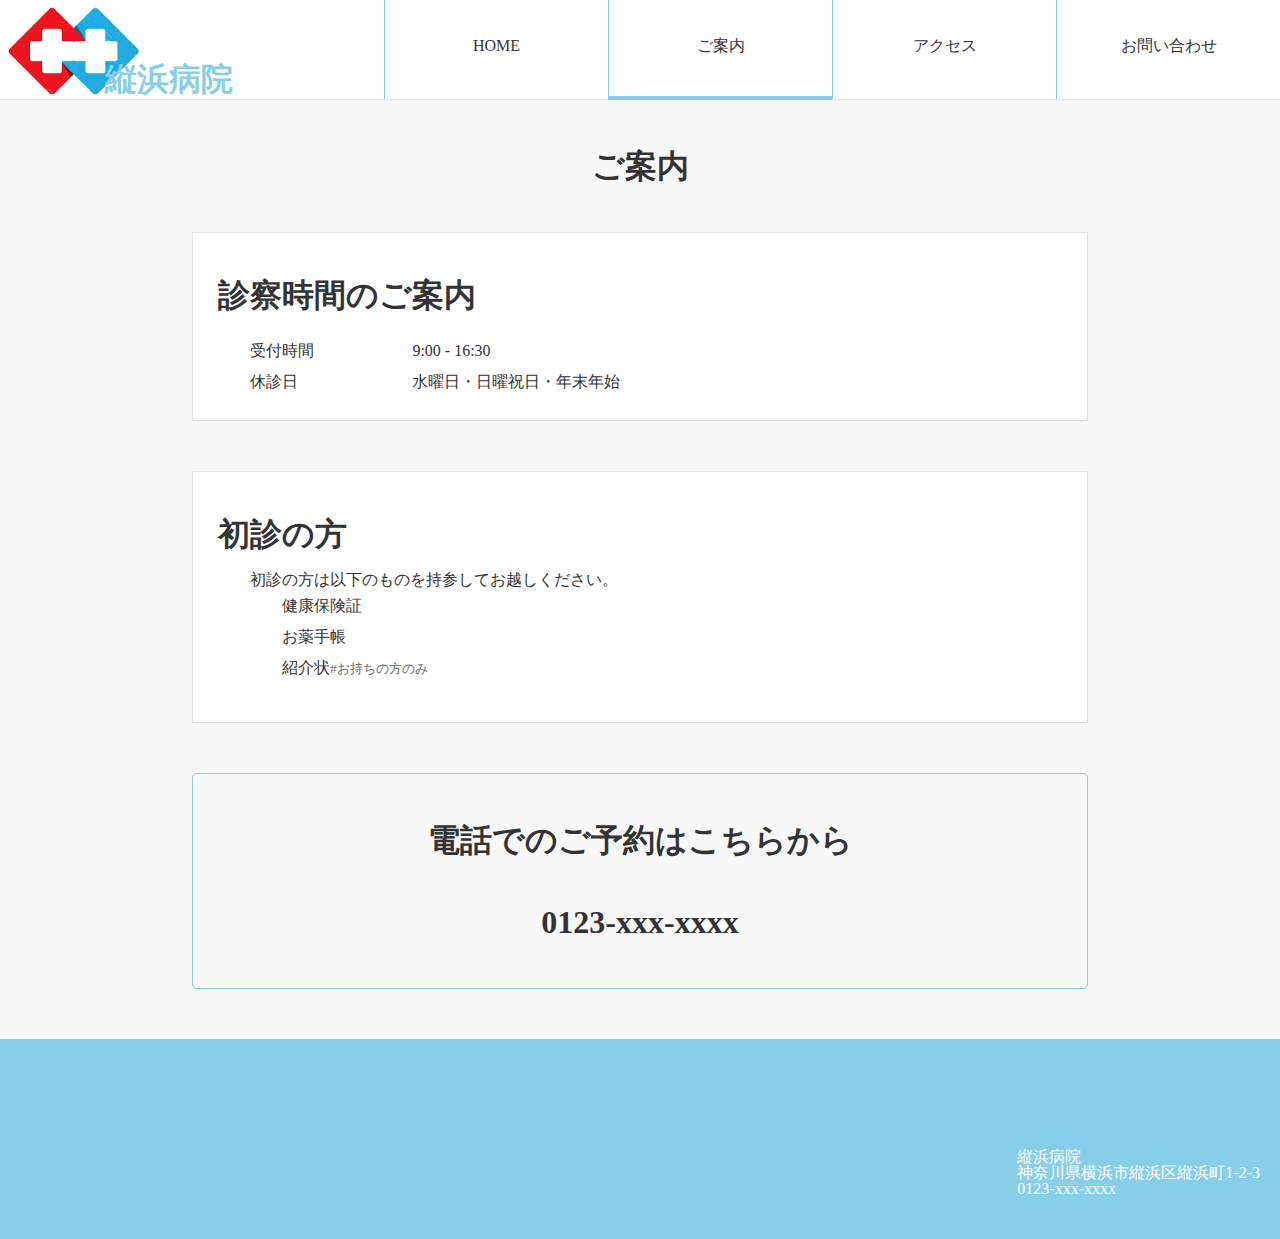
<file: docs/guide.html>
<!DOCTYPE html>
<html>
    <head>
        <meta charset="utf-8">
        <meta name="viewport" content="width=device-width,initial-scale=1">
        <title>縦浜病院>ご案内</title>
        <link rel="stylesheet" href="css/reset.css">
        <link rel="stylesheet" href="css/style.css">
        <link rel="stylesheet" href="https://use.fontawesome.com/releases/v5.1.0/css/all.css" integrity="sha384-lKuwvrZot6UHsBSfcMvOkWwlCMgc0TaWr+30HWe3a4ltaBwTZhyTEggF5tJv8tbt" crossorigin="anonymous">
    </head>
    <body>
        <!-- header -->
        <header class="fix">
            <div>
                <a href="index.html"><img src="images/logo.png" alt="Logo">
                <h1 id="logo_title">縦浜病院</h1></a>
            </div>
            <nav>
                <ul>
                    <li class="animation_border"><a href="index.html">HOME</a></li>
                    <li class="selected_nav"><a href="guide.html">ご案内</a></li>
                    <li class="animation_border"><a href="access.html">アクセス</a></li>
                    <li class="animation_border"><a href="contact.html">お問い合わせ</a></li>
                </ul>
            </nav>
        </header>
        <!-- wrapper -->
        <div id="wrapper">
            <!-- fiexed header blank-->
            <div id="header_blank"></div>
            <!-- main -->
            <div id="main">
                <h1 class="main_title">ご案内</h1>

                <!-- guide -->
                <div id="g_guide" class="fix">
                    <h1>診察時間のご案内</h1>
                    <dl>
                        <dt>受付時間</dt>
                        <dd class="fix">9:00 - 16:30</dd>
                        <dt>休診日</dt>
                        <dd class="fix">水曜日・日曜祝日・年末年始</dd>
                    </dl>
                </div>

                <!-- first -->
                <div id="g_first">
                    <h1>初診の方</h1>
                    <ol>
                        初診の方は以下のものを持参してお越しください。
                        <li><i class="far fa-square"></i>健康保険証</li>
                        <li><i class="far fa-square"></i>お薬手帳</li>
                        <li><i class="far fa-square"></i>紹介状<small>#お持ちの方のみ</small></li>
                    </ol>
                </div>

                <!-- call contents -->
                <div class="call">
                    <h1 id="call_title">電話でのご予約はこちらから</h1>
                    <h1 id="call_num"><i class="fas fa-phone"></i> 0123-xxx-xxxx</h1>
                </div>
            </div>
        </div>

        <!-- footer -->
        <footer>
            <ul>
                <li>縦浜病院</li>
                <li>神奈川県横浜市縦浜区縦浜町1-2-3
                <li><i class="fas fa-phone"></i> 0123-xxx-xxxx</li>
            </ul>
        </footer>
    </body>
</html>
</file>
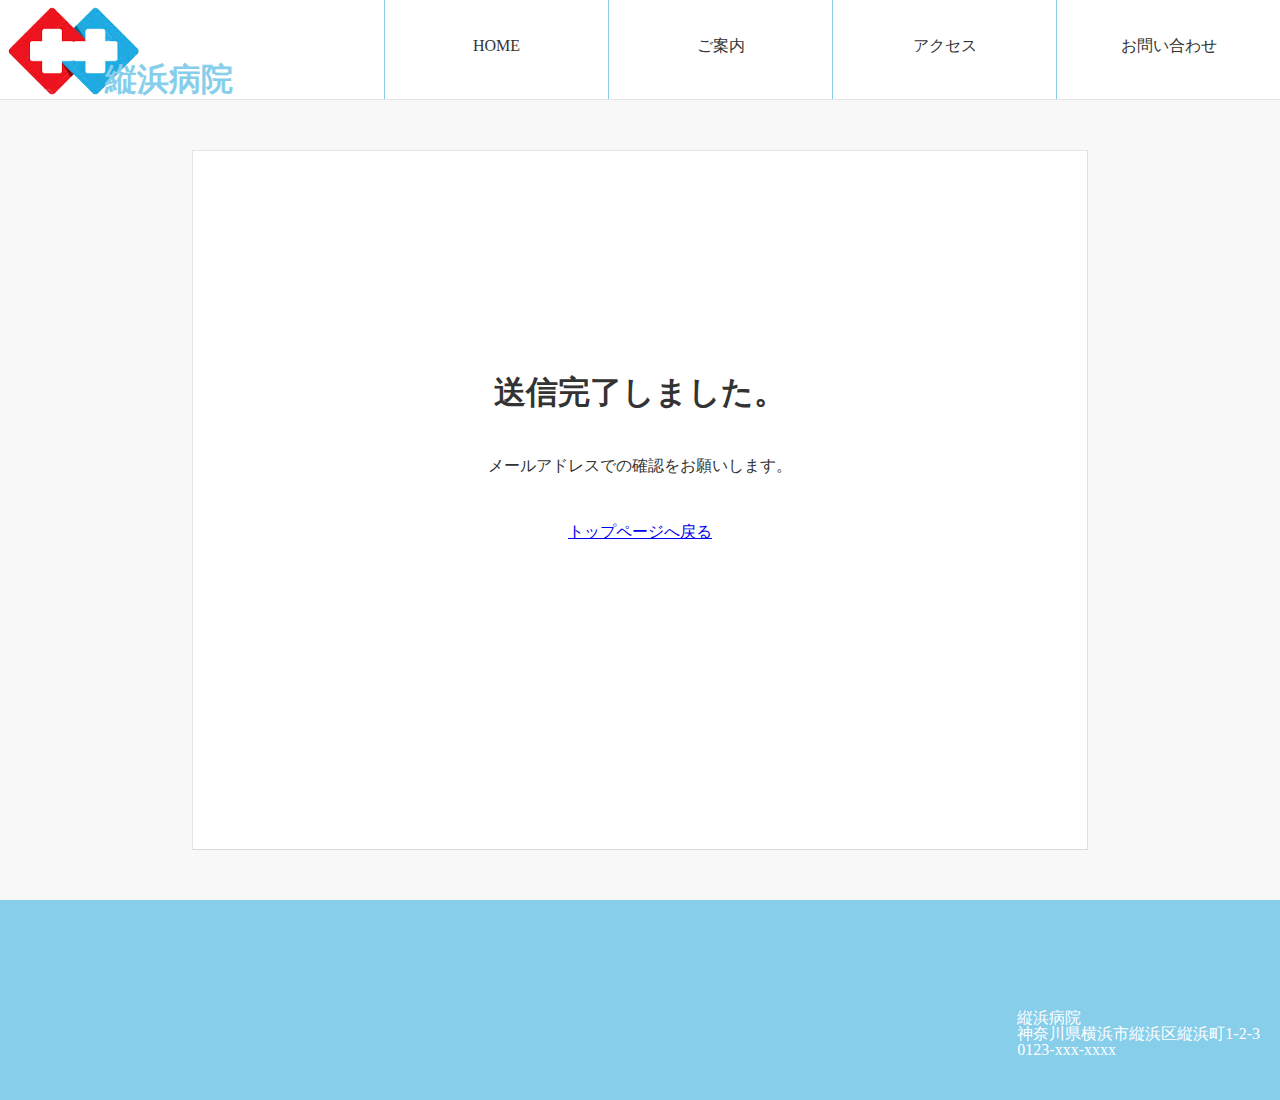
<file: docs/send.html>
<!DOCTYPE html>
<html>
    <head>
        <meta charset="utf-8">
        <meta name="viewport" content="width=device-width,initial-scale=1">
        <title>縦浜病院</title>
        <link rel="stylesheet" href="css/reset.css">
        <link rel="stylesheet" href="css/style.css">
        <link rel="stylesheet" href="https://use.fontawesome.com/releases/v5.1.0/css/all.css" integrity="sha384-lKuwvrZot6UHsBSfcMvOkWwlCMgc0TaWr+30HWe3a4ltaBwTZhyTEggF5tJv8tbt" crossorigin="anonymous">
    </head>
    <body>
        <!-- header -->
        <header class="fix">
            <div>
                <a href="index.html"><img src="images/logo.png" alt="Logo">
                <h1 id="logo_title">縦浜病院</h1></a>
            </div>
            <nav>
                <ul>
                    <li class="animation_border"><a href="index.html">HOME</a></li>
                    <li class="animation_border"><a href="guide.html">ご案内</a></li>
                    <li class="animation_border"><a href="access.html">アクセス</a></li>
                    <li class="animation_border"><a href="contact.html">お問い合わせ</a></li>
                </ul>
            </nav>
        </header>
        <!-- wrapper -->
        <div id="wrapper">
            <!-- fiexed header blank-->
            <div id="header_blank"></div>
            <!-- main -->
            <div id="main">

                <div id="message">
                    <h1>送信完了しました。</h1>
                    <h2>メールアドレスでの確認をお願いします。</h2>
                    <a href="index.html">トップページへ戻る</a>
                </div>
            </div>
        </div>

        <!-- footer -->
        <footer>
            <ul>
                <li>縦浜病院</li>
                <li>神奈川県横浜市縦浜区縦浜町1-2-3
                <li><i class="fas fa-phone"></i> 0123-xxx-xxxx</li>
            </ul>
        </footer>
    </body>
</html>
</file>
<file: css/style.css>
@charset "UTF-8";
/*  common style start*/
html {
    font-family: "Meiryo";
    color: #333;
    font-size: 62.5%;
    font-size: 16px;
}

*, *::after, *::before {
    box-sizing: border-box;
}

.fix::after{
    content:"";
    display: block;
    clear: both;
}

p {
    display: block;
    -webkit-margin-before: 1em;
    -webkit-margin-after: 1em;
    -webkit-margin-start: 0px;
    -webkit-margin-end: 0px;
}

h1 {
    display: block;
    font-size: 2rem;
    -webkit-margin-before: 0.67em;
    -webkit-margin-after: 0.67em;
    -webkit-margin-start: 0px;
    -webkit-margin-end: 0px;
    font-weight: bold;
}

h3 {
    font-size: 1.5rem;
}

small {
    font-size: smaller;
}

ul, menu, dir {
    display: block;
    -webkit-margin-before: 1em;
    -webkit-margin-after: 1em;
    -webkit-margin-start: 0px;
    -webkit-margin-end: 0px;
    -webkit-padding-start: 40px;
}

ol {
    display: block;
    -webkit-margin-before: 1em;
    -webkit-margin-after: 1em;
    -webkit-margin-start: 0px;
    -webkit-margin-end: 0px;
    -webkit-padding-start: 40px;
}

li {
    display: list-item;
    text-align: -webkit-match-parent;
}

dd {
    margin-left: 1rem;
}

body{
    width: 100%;
    padding: 0;
    margin: 0;
    background: #f8f8f8;
}

header {
    position: fixed;
    top: 0;
    width: 100%;
    height: 100px;
    padding: 0;
    margin: 0;
    border-bottom: 1px solid rgba(0, 0, 0, 0.1);
    background: white;
    z-index: 1;
}

header div {
    float: left;
    width: 30%;
    height: 100px;
    margin: 0;
    padding: 5px;
}

header div a {
    display: block;
    height: 90px;
    position: relative;
}

header div a img {
    height: 90px;
}

header div h1 {
    position: absolute;
    margin: 0;
    bottom: 0;
    left: 100px;
    color: skyblue;
}

header nav {
    float: right;
    width: 70%;
    padding: 0;
    margin: 0;
    height: 100%;
}

header nav ul {
    list-style-type: none;
    padding: 0;
    margin: 0;
    height: 100%;
}

header nav ul li {
    padding: 20px 0;
    float: left;
    width: 25%;
    height: 100%;
    text-align: center;
    border: 1px solid skyblue;
    border-right: none;
    border-top: none;
    border-bottom: none;
}

header nav ul li:last-child{
    float: left;
    width: 25%;
    height: 100%;
    text-align: center;
}


header nav ul li a{
    display: block;
    padding: 18px;
    width: 100%;
    text-decoration-line: none;
    color: #333;
}

.animation_border {
    position: relative;
}

.animation_border::after {
    content: "";
    display: block;
    border-bottom: 4px solid skyblue;
    width: 0;
    position: absolute;
    left: 50%;
    bottom: 0;
    transform: translateX(-50%);
}

.animation_border:hover::after {
    width: 50%;
    transition: 2s;
}


.selected_nav {
    border-bottom:4px solid skyblue;
    height: 100px;
}

#wrapper {
    width: 100%;
    padding: 0;
    margin: 0;
}

#header_blank {
    height: 100px;
    width: 100%;
}

#wrapper #main {
    width: 100%;
    margin: 0;
    padding: 0;
}

.main_title {
    text-align: center;
    padding: 50px 0 0;
    margin: 0 auto;
}

small {
    color: #333;
    opacity: 0.75;
}

.call {
    width: 70%;
    border: 1px solid skyblue;
    margin: 50px auto 50px;
    border-radius: 5px;
}

.call #call_title{
    margin: 0;
    text-align: center;
    padding: 50px 0 25px 0;
}

.call #call_num{
    margin: 0;
    text-align: center;
    padding: 25px 0 50px 0;
}

footer {
    background: skyblue;
    height: 200px;
    padding: 10px;
}

footer ul {
    padding: 100px 10px 0;
    margin: 0;
    float: right;
    list-style-type: none;
}

footer ul li {
    color: white;
}

footer ul li i {
    color: white;
}
/*  common style end */

/* index.html start*/
#top_photo {
    width: 100%;
    border-bottom: 1px solid rgba(0, 0, 0, 0.1);
    position: relative;
    height: calc(100vh - 100px);
    overflow-y: hidden;
}

#top_photo #box {
    width: 100%;
    vertical-align: middle;
}

#top_photo ul {
    margin: 0;
    padding: 0;
    list-style-type: none;
}

#top_photo ul li {
    position: absolute;
    left: 50%;
    transform: translateX(-50%);
    width: 100%;
}

#top_photo ul li img{
    width: 100%;
    vertical-align: middle;
}

#hello {
    width: 70%;
    background: white;
    margin: 50px auto 0;
    padding: 50px;
    border-top: 1px solid rgba(0,0,0,0.1);
    border-left: 1px solid rgba(0,0,0,0.1);
    border-bottom: 1px solid rgba(0, 0, 0, 0.15);
    border-right: 1px solid rgba(0,0,0,0.125);
}

#hello h1 {
    color: #333;
}

#hello h3 {
    margin: 0;
}

#newsguide {
    width: 70%;
    margin: 50px auto 0;
    height: 400px;
}

#news {
    float: left;
    width: 29%;
    background: white;
    margin-right: 1%;
    height: 100%;
    border-top: 1px solid rgba(0,0,0,0.1);
    border-left: 1px solid rgba(0,0,0,0.1);
    border-bottom: 1px solid rgba(0, 0, 0, 0.15);
    border-right: 1px solid rgba(0,0,0,0.125);
    padding: 25px;
    color:  #222;
}

#news ol {
    list-style: none;
    padding: 0;
    margin: 0;
/*    height: 100%; */
    height: 80%;
    overflow-y: scroll;
}

#news ol li {
    border-bottom: 1px dashed #222;
    font-size: 1.25rem;
}

#guide {
    float: left;
    width: 69%;
    background: white;
    margin-left: 1%;
    height: 100%;
    border-top: 1px solid rgba(0,0,0,0.1);
    border-left: 1px solid rgba(0,0,0,0.1);
    border-bottom: 1px solid rgba(0, 0, 0, 0.15);
    border-right: 1px solid rgba(0,0,0,0.125);
    padding: 25px;
}

#guide ol {
    list-style: none;
    padding-left: 2em;
    padding-top: 30px;
    padding-bottom: 15px;
    margin: 0;
}

#guide ol li {
    padding-left: 1em;
}
/* index.html start*/

/* guide.html start */
#g_guide {
    width: 70%;
    margin: 50px auto 0;
    background: white;
    padding: 25px;
    border-top: 1px solid rgba(0,0,0,0.1);
    border-left: 1px solid rgba(0,0,0,0.1);
    border-bottom: 1px solid rgba(0, 0, 0, 0.15);
    border-right: 1px solid rgba(0,0,0,0.125);
}

#g_guide dl {
    height: auto;
    padding-left: 2em;
}

#g_guide dl dt {
    float: left;
    width: 20%;
    padding: 10px 0 5px;
}

#g_guide dl dd {
    float: left;
    width: 80%;
    margin: 0;
    padding: 10px 0 5px;
}

#g_first {
    width: 70%;
    margin: 50px auto 0;
    background: white;
    padding: 25px;
    border-top: 1px solid rgba(0,0,0,0.1);
    border-left: 1px solid rgba(0,0,0,0.1);
    border-bottom: 1px solid rgba(0, 0, 0, 0.15);
    border-right: 1px solid rgba(0,0,0,0.125);
}

#g_first ol {
    list-style-type: none;
    padding: 0;
    padding-left: 2em;
}

#g_first ol li {
    padding: 10px 0 5px;
    padding-left: 1em;
}

#g_first ol li i{
    padding-right: 1em;
}
/* guide.html start */

/* access.html start */
#a_map {
    width: 100%;
    margin: 50px auto 0;
    background: white;
    padding: 100px;
    border-top: 1px solid rgba(0,0,0,0.1);
    border-bottom: 1px solid rgba(0, 0, 0, 0.15);
}

#image {
    width: 60%;
    float:left;
    height: 400px;
    background: black;
}

#detail {
    width: 40%;
    float: left;
    padding: 30px;
}

#detail #adress dl dt{
    float: left;
}

#detail #adress dl dd{
    float: left;
    padding-left: 1em;
    margin: 0;
}

#detail #route dl dt{
    padding: 10px 0 5px;
}

#detail #route dl dd{
    padding: 10px 0 5px;
}

/* access.html end */

/* contact.html start */
#form{
    width: 70%;
    border: 1px solid skyblue;
    margin: 50px auto 50px;
    border-radius: 5px;
    padding: 25px;
}

#form h1 {
    text-align: center;
}

#form form dl {
    width: 100%;
    height: 100%;
    margin: 0;
    padding: 0;
    /* text-align: center; */
}

form dl dt {
    float: left;
    width: 50%;
    padding: 10px 0 5px;
    padding-left: 12em;
}

form dl dd {
    float: left;
    width: 50%;
    margin: 0;
    padding: 10px 0 5px;
}

form #name {
    width: 15em;
}

form #id {
    width: 15em;
}

form #mail {
    width: 25em;
}

form #detail {
    resize: none;
    width: 25em;
    height: 15em;
    padding: 1em;
}

#submit_button {
    width: 7em;
    margin: 10px auto 0;
}

/* contact.html end */

/* send.html start */
#message {
    width: 70%;
    height: 700px;
    margin: 50px auto;
    background: white;
    padding: 25px;
    border-top: 1px solid rgba(0,0,0,0.1);
    border-left: 1px solid rgba(0,0,0,0.1);
    border-bottom: 1px solid rgba(0, 0, 0, 0.15);
    border-right: 1px solid rgba(0,0,0,0.125);
    text-align: center;
}

#message h1 {
    padding: 200px 0 0;
    margin: 0;
}

#message h2 {
    padding: 50px 0 0;
    margin: 0;
}

#message a {
    display: block;
    padding: 50px 0 0;
    margin: 0;
}

/* send.html end */

/* screen size 1200px未満*/
@media only screen and (max-width: 1199px){
    /* mobile and tablet and row resolution screen*/
    body{
        width: 100%;
        padding: 0;
        margin: 0;
        background: #f8f8f8;
    }

    header {
        position: static;
        top: 0;
        width: 100%;
        height: 200px;
        padding: 0;
        margin: 0;
        border-bottom: 1px solid rgba(0, 0, 0, 0.1);
        background: white;
        z-index: 1;
    }

    header div {
        display: none;
    }

    header nav {
        float: right;
        width: 100%;
        padding: 0;
        margin: 0;
        height: 100%;
    }

    header nav ul {
        list-style-type: none;
        padding: 0;
        margin: 0;
        height: 50%;
    }

    header nav ul li {
        padding: 20px 0;
        float: left;
        width: 50%;
        height: 100%;
        text-align: center;
        border: 1px solid skyblue;
    }

    header nav ul li:nth-child(3){
        border-top: none;
    }

    header nav ul li:nth-child(4){
        border-top: none;
    }

    header nav ul li:nth-child(2n){
        border-left: none;
    }

    header nav ul li:last-child{
        float: right;
        width: 50%;
        height: 100%;
    }


    header nav ul li a{
        display: block;
        padding: 18px;
        width: 100%;
        text-decoration-line: none;
    }

    .animation_border {
        position: relative;
    }

    .animation_border::after {
        display: none;
    }

    .animation_border:hover::after {
        width: 50%;
        transition: 2s;
    }


    .selected_nav {
        height: 100%;
        border-bottom:4px solid skyblue;
    }
    
    #wrapper {
        width: 100%;
        padding: 0;
        margin: 0;
    }

    #header_blank {
        display: none;
    }

    #wrapper #main {
        width: 100%;
        margin: 0;
        padding: 0;
    }

    .main_title {
        text-align: center;
        padding: 50px 0 0;
        margin: 0 auto;
    }

    small {
        color: #333;
        opacity: 0.75;
    }

    .call {
        width: 90%;
        border: 1px solid skyblue;
        margin: 50px auto 50px;
        border-radius: 5px;
    }

    .call #call_title{
        margin: 0;
        text-align: center;
        padding: 50px 0 25px 0;
        font-size: 2.0rem;
    }

    .call #call_num{
        margin: 0;
        text-align: center;
        padding: 25px 0 50px 0;
        font-size: 1.5rem;
    }

    footer {
        background: skyblue;
        height: 200px;
        padding: 10px;
    }

    footer ul {
        padding: 100px 10px 0;
        margin: 0;
        float: right;
        list-style-type: none;
    }

    footer ul li {
        color: white;
    }

    footer ul li i {
        color: white;
    }
    
/*    index html*/
    #top_photo {
        width: 100%;
        border-bottom: 1px solid rgba(0, 0, 0, 0.1);
        position: relative;
        height: auto;
    }

    #top_photo #box {
        width: 100%;
        vertical-align: middle;
    }

    #top_photo ul {
        margin: 0;
        padding: 0;
        list-style-type: none;
    }

    #top_photo ul li {
        position: absolute;
        left: 50%;
        transform: translateX(-50%);
        width: 100%;
    }

    #top_photo ul li img{
        width: 100%;
        vertical-align: middle;
    }

    #hello {
        text-align: center;
        width: 90%;
        background: white;
        margin: 50px auto 50px;
        padding: 50px;
        border-top: 1px solid rgba(0,0,0,0.1);
        border-left: 1px solid rgba(0,0,0,0.1);
        border-bottom: 1px solid rgba(0, 0, 0, 0.15);
        border-right: 1px solid rgba(0,0,0,0.125);
        height: 300px;
        overflow-y: scroll;
    }

    #hello h1 {
        color: #333;
    }

    #hello h3 {
        margin: 0;
    }

    #newsguide {
        width: 100%;
        margin: 0;
        height: auto;
    }

    #news {
        float: none;
        width: 90%;
        background: white;
        margin: 0 auto;
        margin-bottom: 50px;
        height: 100%;
        border-top: 1px solid rgba(0,0,0,0.1);
        border-left: 1px solid rgba(0,0,0,0.1);
        border-bottom: 1px solid rgba(0, 0, 0, 0.15);
        border-right: 1px solid rgba(0,0,0,0.125);
        padding: 25px;
        color:  #222;
        height: 300px;
    }

    #news ol {
        list-style: none;
        padding: 0;
        margin: 0;
        height: 80%;
        overflow-y: scroll;
    }

    #news ol li {
        border-bottom: 1px dashed #222;
    }

    #guide {
        float: none;
        width: 90%;
        
        background: white;
        margin: 0 auto;

        height: 100%;
        border-top: 1px solid rgba(0,0,0,0.1);
        border-left: 1px solid rgba(0,0,0,0.1);
        border-bottom: 1px solid rgba(0, 0, 0, 0.15);
        border-right: 1px solid rgba(0,0,0,0.125);
        padding: 25px;
    }

    #guide ol {
        list-style: none;
        padding-left: 0;
        padding-top: 30px;
        padding-bottom: 15px;
        margin: 0;
    }

    #guide ol li {
        padding-left: 1rem;
    }

    /* index.html */

    /* guide.html start */
    #g_guide {
        width: 90%;
        margin: 50px auto 0;
        background: white;
        padding: 25px;
        border-top: 1px solid rgba(0,0,0,0.1);
        border-left: 1px solid rgba(0,0,0,0.1);
        border-bottom: 1px solid rgba(0, 0, 0, 0.15);
        border-right: 1px solid rgba(0,0,0,0.125);
    }

    #g_guide dl {
        height: auto;
        /* padding-left: 2em; */
        padding: 0;
    }

    #g_guide dl dt {
        float: left;
        margin: 0;
        width: 50%;
        padding: 10px 0 5px;
    }

    #g_guide dl dd {
        float: left;
        width: 50%;
        margin: 0;
        padding: 10px 0 5px;
    }

    #g_first {
        width: 90%;
        margin: 50px auto 0;
        background: white;
        padding: 25px;
        border-top: 1px solid rgba(0,0,0,0.1);
        border-left: 1px solid rgba(0,0,0,0.1);
        border-bottom: 1px solid rgba(0, 0, 0, 0.15);
        border-right: 1px solid rgba(0,0,0,0.125);
    }

    #g_first ol {
        list-style-type: none;
        padding: 0;
        padding-left: 0;
    }

    #g_first ol li {
        padding: 10px 0 5px;
        padding-left: 1rem;
    }

    #g_first ol li i{
        padding-right: 1rem;
    }
    /* guide.html start */

    /* access.html start */
    #a_map {
        width: 100%;
        margin: 0;
        padding: 100px;
        padding: 0;
        border: none;
        background: #f8f8f8;
    }

    #image {
        width: 90%;
        margin: 50px auto 50px;
        float: none;
        height: 400px;
        background: white;
     }

    #detail {
        margin: 0 auto 50px;
        width: 90%;
        float: none;
        padding: 30px;
        background: white;
    }

    #detail #adress dl dt{
        float: left;
    }

    #detail #adress dl dd{
        float: left;
        padding-left: 1em;
        margin: 0;
    }

    #detail #route dl dt{
        padding: 10px 0 5px;
    }

    #detail #route dl dd{
        padding: 10px 0 5px;
    }

    /* access.html end */

    /* contact.html start */
    #form{
        width: 90%;
        border: 1px solid skyblue;
        margin: 50px auto 50px;
        border-radius: 5px;
        padding: 25px;
    }

    #form h1 {
        text-align: center;
    }

    #form form dl {
        width: 100%;
        height: 100%;
        margin: 0 auto;
        padding: 0;
    }

    form dl dt {
        float: none;
        width: 100%;
        padding: 10px 0 5px;
        padding-left: 0;
    }

    form dl dd {
        float: none;
        width: 100%;
        margin: 0;
        padding: 10px 0 5px;
        padding-left: 1rem;
    }

    form #name {
        width: 10rem;
    }

    form #id {
        width: 10rem;
    }

    form #mail {
        width: 10rem;
    }

    form label {
        width: 90%;
        display: block;
    }

    form #detail {
        resize: none;
        width: 80%;
        height: 5rem;
        padding: 1em;
        margin-bottom: 25px;
    }

    #submit_button {
        width: 7em;
        margin: 0 auto ;
    }

/* contact.html end */
}
</file>
<file: docs/css/style.css>
@charset "UTF-8";
/*  common style start*/
html {
    font-family: "Meiryo";
    color: #333;
    font-size: 62.5%;
    font-size: 16px;
}

*, *::after, *::before {
    box-sizing: border-box;
}

.fix::after{
    content:"";
    display: block;
    clear: both;
}

p {
    display: block;
    -webkit-margin-before: 1em;
    -webkit-margin-after: 1em;
    -webkit-margin-start: 0px;
    -webkit-margin-end: 0px;
}

h1 {
    display: block;
    font-size: 2rem;
    -webkit-margin-before: 0.67em;
    -webkit-margin-after: 0.67em;
    -webkit-margin-start: 0px;
    -webkit-margin-end: 0px;
    font-weight: bold;
}

h3 {
    font-size: 1.5rem;
}

small {
    font-size: smaller;
}

ul, menu, dir {
    display: block;
    -webkit-margin-before: 1em;
    -webkit-margin-after: 1em;
    -webkit-margin-start: 0px;
    -webkit-margin-end: 0px;
    -webkit-padding-start: 40px;
}

ol {
    display: block;
    -webkit-margin-before: 1em;
    -webkit-margin-after: 1em;
    -webkit-margin-start: 0px;
    -webkit-margin-end: 0px;
    -webkit-padding-start: 40px;
}

li {
    display: list-item;
    text-align: -webkit-match-parent;
}

dd {
    margin-left: 1rem;
}

body{
    width: 100%;
    padding: 0;
    margin: 0;
    background: #f8f8f8;
}

header {
    position: fixed;
    top: 0;
    width: 100%;
    height: 100px;
    padding: 0;
    margin: 0;
    border-bottom: 1px solid rgba(0, 0, 0, 0.1);
    background: white;
    z-index: 1;
}

header div {
    float: left;
    width: 30%;
    height: 100px;
    margin: 0;
    padding: 5px;
}

header div a {
    display: block;
    height: 90px;
    position: relative;
}

header div a img {
    height: 90px;
}

header div h1 {
    position: absolute;
    margin: 0;
    bottom: 0;
    left: 100px;
    color: skyblue;
}

header nav {
    float: right;
    width: 70%;
    padding: 0;
    margin: 0;
    height: 100%;
}

header nav ul {
    list-style-type: none;
    padding: 0;
    margin: 0;
    height: 100%;
}

header nav ul li {
    padding: 20px 0;
    float: left;
    width: 25%;
    height: 100%;
    text-align: center;
    border: 1px solid skyblue;
    border-right: none;
    border-top: none;
    border-bottom: none;
}

header nav ul li:last-child{
    float: left;
    width: 25%;
    height: 100%;
    text-align: center;
}


header nav ul li a{
    display: block;
    padding: 18px;
    width: 100%;
    text-decoration-line: none;
    color: #333;
}

.animation_border {
    position: relative;
}

.animation_border::after {
    content: "";
    display: block;
    border-bottom: 4px solid skyblue;
    width: 0;
    position: absolute;
    left: 50%;
    bottom: 0;
    transform: translateX(-50%);
}

.animation_border:hover::after {
    width: 50%;
    transition: 2s;
}


.selected_nav {
    border-bottom:4px solid skyblue;
    height: 100px;
}

#wrapper {
    width: 100%;
    padding: 0;
    margin: 0;
}

#header_blank {
    height: 100px;
    width: 100%;
}

#wrapper #main {
    width: 100%;
    margin: 0;
    padding: 0;
}

.main_title {
    text-align: center;
    padding: 50px 0 0;
    margin: 0 auto;
}

small {
    color: #333;
    opacity: 0.75;
}

.call {
    width: 70%;
    border: 1px solid skyblue;
    margin: 50px auto 50px;
    border-radius: 5px;
}

.call #call_title{
    margin: 0;
    text-align: center;
    padding: 50px 0 25px 0;
}

.call #call_num{
    margin: 0;
    text-align: center;
    padding: 25px 0 50px 0;
}

footer {
    background: skyblue;
    height: 200px;
    padding: 10px;
}

footer ul {
    padding: 100px 10px 0;
    margin: 0;
    float: right;
    list-style-type: none;
}

footer ul li {
    color: white;
}

footer ul li i {
    color: white;
}
/*  common style end */

/* index.html start*/
#top_photo {
    width: 100%;
    border-bottom: 1px solid rgba(0, 0, 0, 0.1);
    position: relative;
    height: calc(100vh - 100px);
    overflow-y: hidden;
}

#top_photo #box {
    width: 100%;
    vertical-align: middle;
}

#top_photo ul {
    margin: 0;
    padding: 0;
    list-style-type: none;
}

#top_photo ul li {
    position: absolute;
    left: 50%;
    transform: translateX(-50%);
    width: 100%;
}

#top_photo ul li img{
    width: 100%;
    vertical-align: middle;
}

#hello {
    width: 70%;
    background: white;
    margin: 50px auto 0;
    padding: 50px;
    border-top: 1px solid rgba(0,0,0,0.1);
    border-left: 1px solid rgba(0,0,0,0.1);
    border-bottom: 1px solid rgba(0, 0, 0, 0.15);
    border-right: 1px solid rgba(0,0,0,0.125);
}

#hello h1 {
    color: #333;
}

#hello h3 {
    margin: 0;
}

#newsguide {
    width: 70%;
    margin: 50px auto 0;
    height: 400px;
}

#news {
    float: left;
    width: 29%;
    background: white;
    margin-right: 1%;
    height: 100%;
    border-top: 1px solid rgba(0,0,0,0.1);
    border-left: 1px solid rgba(0,0,0,0.1);
    border-bottom: 1px solid rgba(0, 0, 0, 0.15);
    border-right: 1px solid rgba(0,0,0,0.125);
    padding: 25px;
    color:  #222;
}

#news ol {
    list-style: none;
    padding: 0;
    margin: 0;
/*    height: 100%; */
    height: 80%;
    overflow-y: scroll;
}

#news ol li {
    border-bottom: 1px dashed #222;
    font-size: 1.25rem;
}

#guide {
    float: left;
    width: 69%;
    background: white;
    margin-left: 1%;
    height: 100%;
    border-top: 1px solid rgba(0,0,0,0.1);
    border-left: 1px solid rgba(0,0,0,0.1);
    border-bottom: 1px solid rgba(0, 0, 0, 0.15);
    border-right: 1px solid rgba(0,0,0,0.125);
    padding: 25px;
}

#guide ol {
    list-style: none;
    padding-left: 2em;
    padding-top: 30px;
    padding-bottom: 15px;
    margin: 0;
}

#guide ol li {
    padding-left: 1em;
}
/* index.html start*/

/* guide.html start */
#g_guide {
    width: 70%;
    margin: 50px auto 0;
    background: white;
    padding: 25px;
    border-top: 1px solid rgba(0,0,0,0.1);
    border-left: 1px solid rgba(0,0,0,0.1);
    border-bottom: 1px solid rgba(0, 0, 0, 0.15);
    border-right: 1px solid rgba(0,0,0,0.125);
}

#g_guide dl {
    height: auto;
    padding-left: 2em;
}

#g_guide dl dt {
    float: left;
    width: 20%;
    padding: 10px 0 5px;
}

#g_guide dl dd {
    float: left;
    width: 80%;
    margin: 0;
    padding: 10px 0 5px;
}

#g_first {
    width: 70%;
    margin: 50px auto 0;
    background: white;
    padding: 25px;
    border-top: 1px solid rgba(0,0,0,0.1);
    border-left: 1px solid rgba(0,0,0,0.1);
    border-bottom: 1px solid rgba(0, 0, 0, 0.15);
    border-right: 1px solid rgba(0,0,0,0.125);
}

#g_first ol {
    list-style-type: none;
    padding: 0;
    padding-left: 2em;
}

#g_first ol li {
    padding: 10px 0 5px;
    padding-left: 1em;
}

#g_first ol li i{
    padding-right: 1em;
}
/* guide.html start */

/* access.html start */
#a_map {
    width: 100%;
    margin: 50px auto 0;
    background: white;
    padding: 100px;
    border-top: 1px solid rgba(0,0,0,0.1);
    border-bottom: 1px solid rgba(0, 0, 0, 0.15);
}

#image {
    width: 60%;
    float:left;
    height: 400px;
    background: black;
}

#detail {
    width: 40%;
    float: left;
    padding: 30px;
}

#detail #adress dl dt{
    float: left;
}

#detail #adress dl dd{
    float: left;
    padding-left: 1em;
    margin: 0;
}

#detail #route dl dt{
    padding: 10px 0 5px;
}

#detail #route dl dd{
    padding: 10px 0 5px;
}

/* access.html end */

/* contact.html start */
#form{
    width: 70%;
    border: 1px solid skyblue;
    margin: 50px auto 50px;
    border-radius: 5px;
    padding: 25px;
}

#form h1 {
    text-align: center;
}

#form form dl {
    width: 100%;
    height: 100%;
    margin: 0;
    padding: 0;
    /* text-align: center; */
}

form dl dt {
    float: left;
    width: 50%;
    padding: 10px 0 5px;
    padding-left: 12em;
}

form dl dd {
    float: left;
    width: 50%;
    margin: 0;
    padding: 10px 0 5px;
}

form #name {
    width: 15em;
}

form #id {
    width: 15em;
}

form #mail {
    width: 25em;
}

form #detail {
    resize: none;
    width: 25em;
    height: 15em;
    padding: 1em;
}

#submit_button {
    width: 7em;
    margin: 10px auto 0;
}

/* contact.html end */

/* send.html start */
#message {
    width: 70%;
    height: 700px;
    margin: 50px auto;
    background: white;
    padding: 25px;
    border-top: 1px solid rgba(0,0,0,0.1);
    border-left: 1px solid rgba(0,0,0,0.1);
    border-bottom: 1px solid rgba(0, 0, 0, 0.15);
    border-right: 1px solid rgba(0,0,0,0.125);
    text-align: center;
}

#message h1 {
    padding: 200px 0 0;
    margin: 0;
}

#message h2 {
    padding: 50px 0 0;
    margin: 0;
}

#message a {
    display: block;
    padding: 50px 0 0;
    margin: 0;
}

/* send.html end */

/* screen size 1200px未満*/
@media only screen and (max-width: 1199px){
    /* mobile and tablet and row resolution screen*/
    body{
        width: 100%;
        padding: 0;
        margin: 0;
        background: #f8f8f8;
    }

    header {
        position: static;
        top: 0;
        width: 100%;
        height: 200px;
        padding: 0;
        margin: 0;
        border-bottom: 1px solid rgba(0, 0, 0, 0.1);
        background: white;
        z-index: 1;
    }

    header div {
        display: none;
    }

    header nav {
        float: right;
        width: 100%;
        padding: 0;
        margin: 0;
        height: 100%;
    }

    header nav ul {
        list-style-type: none;
        padding: 0;
        margin: 0;
        height: 50%;
    }

    header nav ul li {
        padding: 20px 0;
        float: left;
        width: 50%;
        height: 100%;
        text-align: center;
        border: 1px solid skyblue;
    }

    header nav ul li:nth-child(3){
        border-top: none;
    }

    header nav ul li:nth-child(4){
        border-top: none;
    }

    header nav ul li:nth-child(2n){
        border-left: none;
    }

    header nav ul li:last-child{
        float: right;
        width: 50%;
        height: 100%;
    }


    header nav ul li a{
        display: block;
        padding: 18px;
        width: 100%;
        text-decoration-line: none;
    }

    .animation_border {
        position: relative;
    }

    .animation_border::after {
        display: none;
    }

    .animation_border:hover::after {
        width: 50%;
        transition: 2s;
    }


    .selected_nav {
        height: 100%;
        border-bottom:4px solid skyblue;
    }
    
    #wrapper {
        width: 100%;
        padding: 0;
        margin: 0;
    }

    #header_blank {
        display: none;
    }

    #wrapper #main {
        width: 100%;
        margin: 0;
        padding: 0;
    }

    .main_title {
        text-align: center;
        padding: 50px 0 0;
        margin: 0 auto;
    }

    small {
        color: #333;
        opacity: 0.75;
    }

    .call {
        width: 90%;
        border: 1px solid skyblue;
        margin: 50px auto 50px;
        border-radius: 5px;
    }

    .call #call_title{
        margin: 0;
        text-align: center;
        padding: 50px 0 25px 0;
        font-size: 2.0rem;
    }

    .call #call_num{
        margin: 0;
        text-align: center;
        padding: 25px 0 50px 0;
        font-size: 1.5rem;
    }

    footer {
        background: skyblue;
        height: 200px;
        padding: 10px;
    }

    footer ul {
        padding: 100px 10px 0;
        margin: 0;
        float: right;
        list-style-type: none;
    }

    footer ul li {
        color: white;
    }

    footer ul li i {
        color: white;
    }
    
/*    index html*/
    #top_photo {
        width: 100%;
        border-bottom: 1px solid rgba(0, 0, 0, 0.1);
        position: relative;
        height: auto;
    }

    #top_photo #box {
        width: 100%;
        vertical-align: middle;
    }

    #top_photo ul {
        margin: 0;
        padding: 0;
        list-style-type: none;
    }

    #top_photo ul li {
        position: absolute;
        left: 50%;
        transform: translateX(-50%);
        width: 100%;
    }

    #top_photo ul li img{
        width: 100%;
        vertical-align: middle;
    }

    #hello {
        text-align: center;
        width: 90%;
        background: white;
        margin: 50px auto 50px;
        padding: 50px;
        border-top: 1px solid rgba(0,0,0,0.1);
        border-left: 1px solid rgba(0,0,0,0.1);
        border-bottom: 1px solid rgba(0, 0, 0, 0.15);
        border-right: 1px solid rgba(0,0,0,0.125);
        height: 300px;
        overflow-y: scroll;
    }

    #hello h1 {
        color: #333;
    }

    #hello h3 {
        margin: 0;
    }

    #newsguide {
        width: 100%;
        margin: 0;
        height: auto;
    }

    #news {
        float: none;
        width: 90%;
        background: white;
        margin: 0 auto;
        margin-bottom: 50px;
        height: 100%;
        border-top: 1px solid rgba(0,0,0,0.1);
        border-left: 1px solid rgba(0,0,0,0.1);
        border-bottom: 1px solid rgba(0, 0, 0, 0.15);
        border-right: 1px solid rgba(0,0,0,0.125);
        padding: 25px;
        color:  #222;
        height: 300px;
    }

    #news ol {
        list-style: none;
        padding: 0;
        margin: 0;
        height: 80%;
        overflow-y: scroll;
    }

    #news ol li {
        border-bottom: 1px dashed #222;
    }

    #guide {
        float: none;
        width: 90%;
        
        background: white;
        margin: 0 auto;

        height: 100%;
        border-top: 1px solid rgba(0,0,0,0.1);
        border-left: 1px solid rgba(0,0,0,0.1);
        border-bottom: 1px solid rgba(0, 0, 0, 0.15);
        border-right: 1px solid rgba(0,0,0,0.125);
        padding: 25px;
    }

    #guide ol {
        list-style: none;
        padding-left: 0;
        padding-top: 30px;
        padding-bottom: 15px;
        margin: 0;
    }

    #guide ol li {
        padding-left: 1rem;
    }

    /* index.html */

    /* guide.html start */
    #g_guide {
        width: 90%;
        margin: 50px auto 0;
        background: white;
        padding: 25px;
        border-top: 1px solid rgba(0,0,0,0.1);
        border-left: 1px solid rgba(0,0,0,0.1);
        border-bottom: 1px solid rgba(0, 0, 0, 0.15);
        border-right: 1px solid rgba(0,0,0,0.125);
    }

    #g_guide dl {
        height: auto;
        /* padding-left: 2em; */
        padding: 0;
    }

    #g_guide dl dt {
        float: left;
        margin: 0;
        width: 50%;
        padding: 10px 0 5px;
    }

    #g_guide dl dd {
        float: left;
        width: 50%;
        margin: 0;
        padding: 10px 0 5px;
    }

    #g_first {
        width: 90%;
        margin: 50px auto 0;
        background: white;
        padding: 25px;
        border-top: 1px solid rgba(0,0,0,0.1);
        border-left: 1px solid rgba(0,0,0,0.1);
        border-bottom: 1px solid rgba(0, 0, 0, 0.15);
        border-right: 1px solid rgba(0,0,0,0.125);
    }

    #g_first ol {
        list-style-type: none;
        padding: 0;
        padding-left: 0;
    }

    #g_first ol li {
        padding: 10px 0 5px;
        padding-left: 1rem;
    }

    #g_first ol li i{
        padding-right: 1rem;
    }
    /* guide.html start */

    /* access.html start */
    #a_map {
        width: 100%;
        margin: 0;
        padding: 100px;
        padding: 0;
        border: none;
        background: #f8f8f8;
    }

    #image {
        width: 90%;
        margin: 50px auto 50px;
        float: none;
        height: 400px;
        background: white;
     }

    #detail {
        margin: 0 auto 50px;
        width: 90%;
        float: none;
        padding: 30px;
        background: white;
    }

    #detail #adress dl dt{
        float: left;
    }

    #detail #adress dl dd{
        float: left;
        padding-left: 1em;
        margin: 0;
    }

    #detail #route dl dt{
        padding: 10px 0 5px;
    }

    #detail #route dl dd{
        padding: 10px 0 5px;
    }

    /* access.html end */

    /* contact.html start */
    #form{
        width: 90%;
        border: 1px solid skyblue;
        margin: 50px auto 50px;
        border-radius: 5px;
        padding: 25px;
    }

    #form h1 {
        text-align: center;
    }

    #form form dl {
        width: 100%;
        height: 100%;
        margin: 0 auto;
        padding: 0;
    }

    form dl dt {
        float: none;
        width: 100%;
        padding: 10px 0 5px;
        padding-left: 0;
    }

    form dl dd {
        float: none;
        width: 100%;
        margin: 0;
        padding: 10px 0 5px;
        padding-left: 1rem;
    }

    form #name {
        width: 10rem;
    }

    form #id {
        width: 10rem;
    }

    form #mail {
        width: 10rem;
    }

    form label {
        width: 90%;
        display: block;
    }

    form #detail {
        resize: none;
        width: 80%;
        height: 5rem;
        padding: 1em;
        margin-bottom: 25px;
    }

    #submit_button {
        width: 7em;
        margin: 0 auto ;
    }

/* contact.html end */
}
</file>
